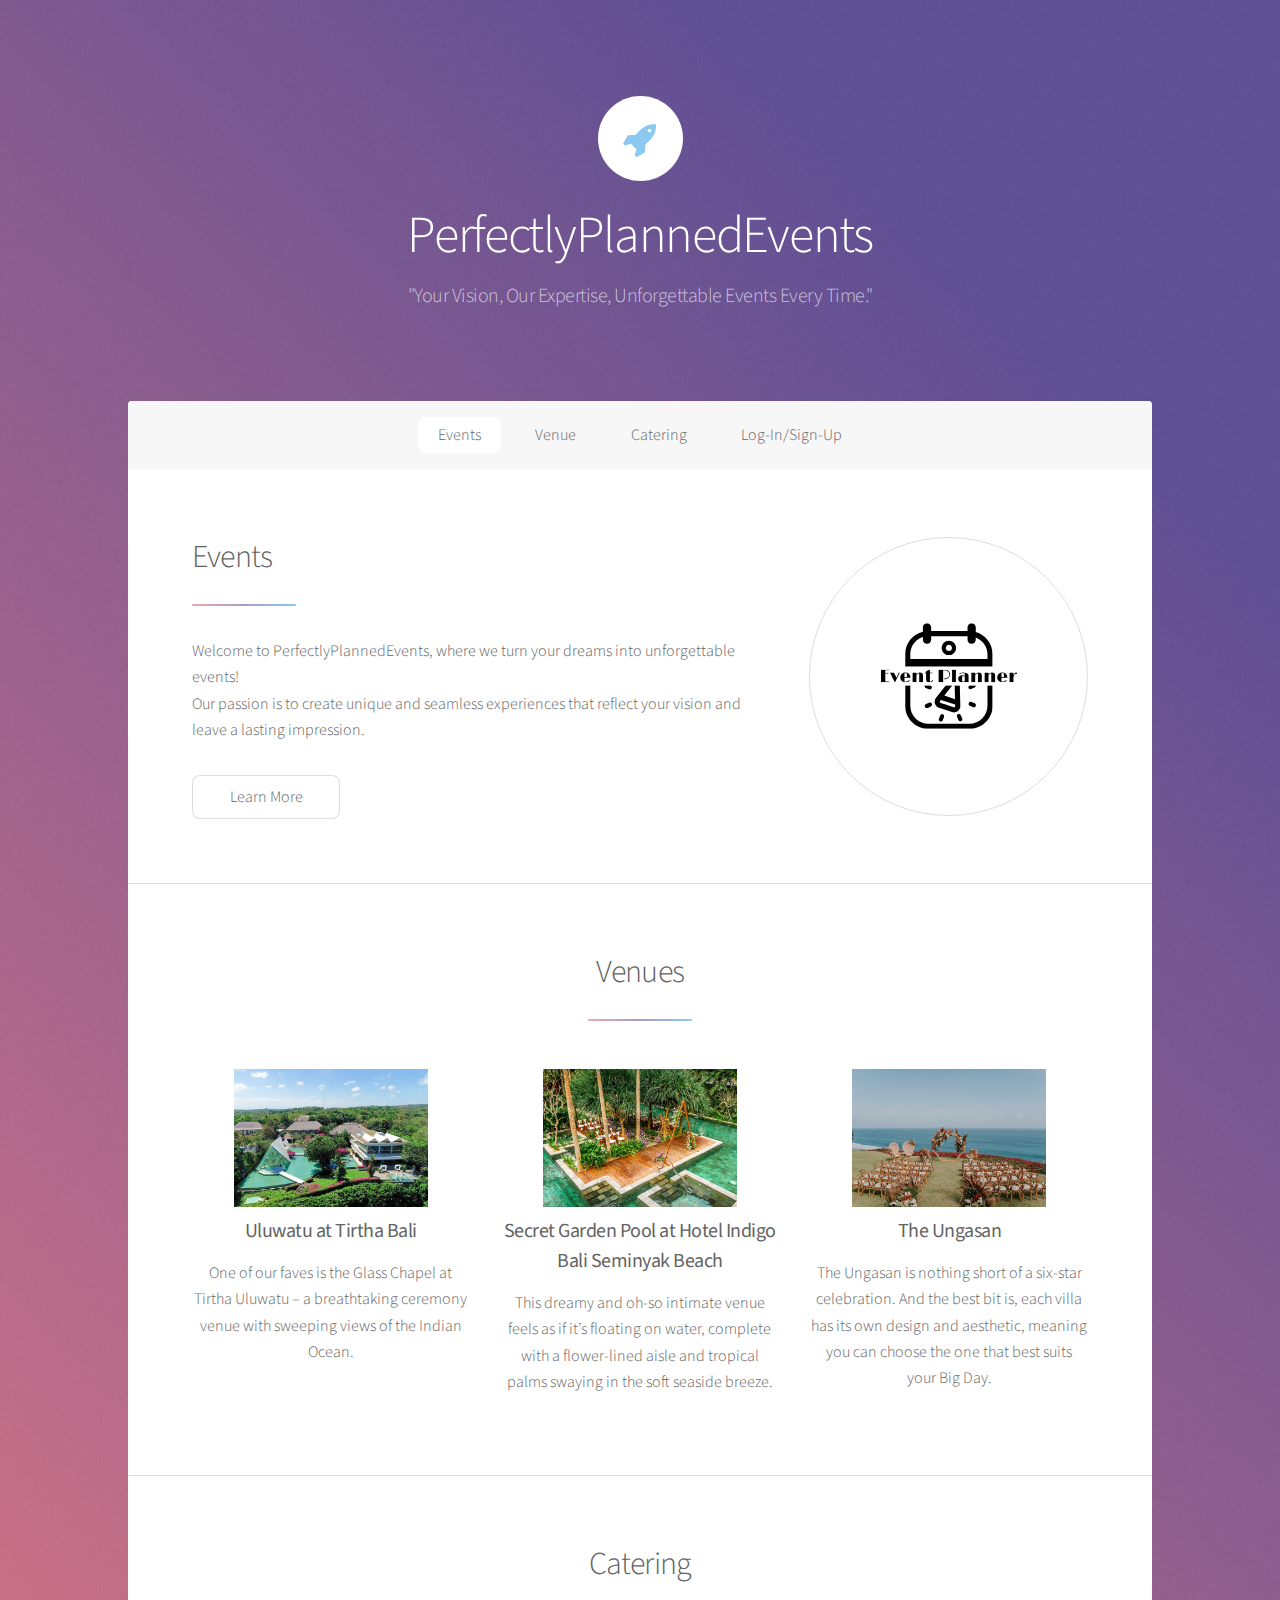
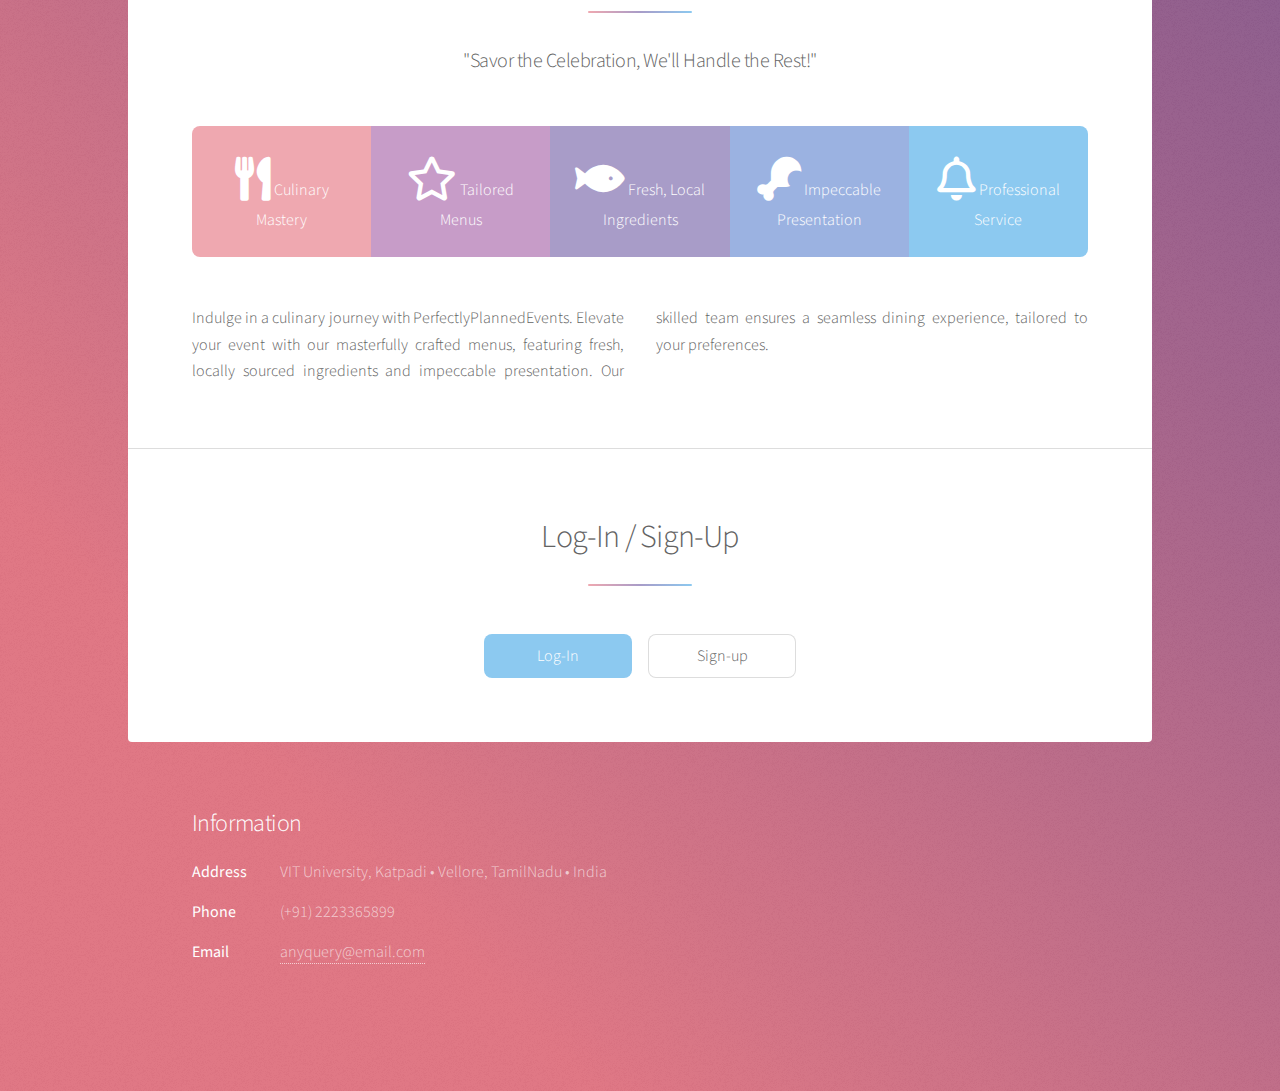
<file: event manage/index.html>
<!DOCTYPE HTML>
<html>
	<head>
		<title>PerfectlyPlannedEvents</title>
		<meta charset="utf-8" />
		<meta name="viewport" content="width=device-width, initial-scale=1, user-scalable=no" />
		<link rel="stylesheet" href="assets/css/main.css" />
		<noscript><link rel="stylesheet" href="assets/css/noscript.css" /></noscript>
	</head>
	<body class="is-preload">

		<!-- Wrapper -->
			<div id="wrapper">

				<!-- Header -->
					<header id="header" class="alt">
						<span class="logo"><img src="images/logo.svg" alt="" /></span>
						<h1>PerfectlyPlannedEvents</h1>
						<p>"Your Vision, Our Expertise, Unforgettable Events Every Time."<br />
					</header>

				<!-- Nav -->
					<nav id="nav">
						<ul>
							<li><a href="#intro" class="active">Events</a></li>
							<li><a href="#first">Venue</a></li>
							<li><a href="#second">Catering</a></li>
							<li><a href="#cta">Log-In/Sign-Up</a></li>
						</ul>
					</nav>

				<!-- Main -->
					<div id="main">

						<!-- Event -->
							<section id="intro" class="main">
								<div class="spotlight">
									<div class="content">
										<header class="major">
											<h2>Events</h2>
										</header>
										<p>Welcome to PerfectlyPlannedEvents, where we turn your dreams into unforgettable events! <br>
											Our passion is to create unique and seamless experiences that reflect your vision and leave a lasting impression.</p>
										<ul class="actions">
											<li><a href="generic.html" class="button">Learn More</a></li>
										</ul>
									</div>
									<span class="image"><img src="images/logo-black.svg" alt="" /></span>
								</div>
							</section>

						<!-- Venues -->
							<section id="first" class="main special">
								<header class="major">
									<h2>Venues</h2>
								</header>
								<ul class="features">
									<li>
										<img src="images/Venue-1.jpeg" class="venues">
										<h3><b>Uluwatu at Tirtha Bali</b></h3>
										<p>One of our faves is the Glass Chapel at Tirtha Uluwatu – a breathtaking ceremony venue with sweeping views of the Indian Ocean.</p>
									</li>
									<li>
										<img src="images/Venue-2.jpeg" class="venues">
										<h3><b>Secret Garden Pool at Hotel Indigo Bali Seminyak Beach</b></h3>
										<p>This dreamy and oh-so intimate venue feels as if it’s floating on water, complete with a flower-lined aisle and tropical palms swaying in the soft seaside breeze.</p>
									</li>
									<li>
										<img src="images/Venue-3.jpeg" class="venues">
										<h3><b>The Ungasan</b></h3>
										<p>The Ungasan is nothing short of a six-star celebration. And the best bit is, each villa has its own design and aesthetic, meaning you can choose the one that best suits your Big Day. </p>
									</li>
								</ul>
							</section>

						<!-- Catering -->
							<section id="second" class="main special">
								<header class="major">
									<h2>Catering</h2>
									<p>"Savor the Celebration, We'll Handle the Rest!"</p>
								</header>
								<ul class="statistics">
									<li class="style1">
										<span class="icon solid fa-utensils"></span>
										Culinary Mastery
									</li>
									<li class="style2">
										<span class="icon fa-star"></span>
										Tailored Menus
									</li>
									<li class="style3">
										<span class="icon solid fa-fish"></span>
										Fresh, Local Ingredients
									</li>
									<li class="style4">
										<span class="icon solid fa-drumstick-bite"></span>
										Impeccable Presentation
									</li>
									<li class="style5">
										<span class="icon fa-bell"></span>
										Professional Service
									</li>
								</ul>
								<p class="content">Indulge in a culinary journey with PerfectlyPlannedEvents. Elevate your event with our masterfully crafted menus, featuring fresh, locally sourced ingredients and impeccable presentation. Our skilled team ensures a seamless dining experience, tailored to your preferences.</p>
							</section>

						<!-- login/signup -->
							<section id="cta" class="main special">
								<header class="major">
									<h2>Log-In / Sign-Up</h2>
								</header>
								<footer class="major">
									<ul class="actions special">
										<li><a href="login.html" class="button primary">Log-In</a></li>
										<li><a href="signup.html" class="button">Sign-up</a></li>
									</ul>
								</footer>
							</section>

					</div>

				<!-- Footer -->
					<footer id="footer">
						<section>
							<h2>Information</h2>
							<dl class="alt">
								<dt>Address</dt>
								<dd>VIT University, Katpadi &bull; Vellore, TamilNadu &bull; India</dd>
								<dt>Phone</dt>
								<dd>(+91) 2223365899</dd>
								<dt>Email</dt>
								<dd><a href="#">anyquery@email.com</a></dd>
							</dl>
						</section>
					</footer>

			</div>

		<!-- Scripts -->
			<script src="assets/js/jquery.min.js"></script>
			<script src="assets/js/jquery.scrollex.min.js"></script>
			<script src="assets/js/jquery.scrolly.min.js"></script>
			<script src="assets/js/browser.min.js"></script>
			<script src="assets/js/breakpoints.min.js"></script>
			<script src="assets/js/util.js"></script>
			<script src="assets/js/main.js"></script>

	</body>
</html>
</file>
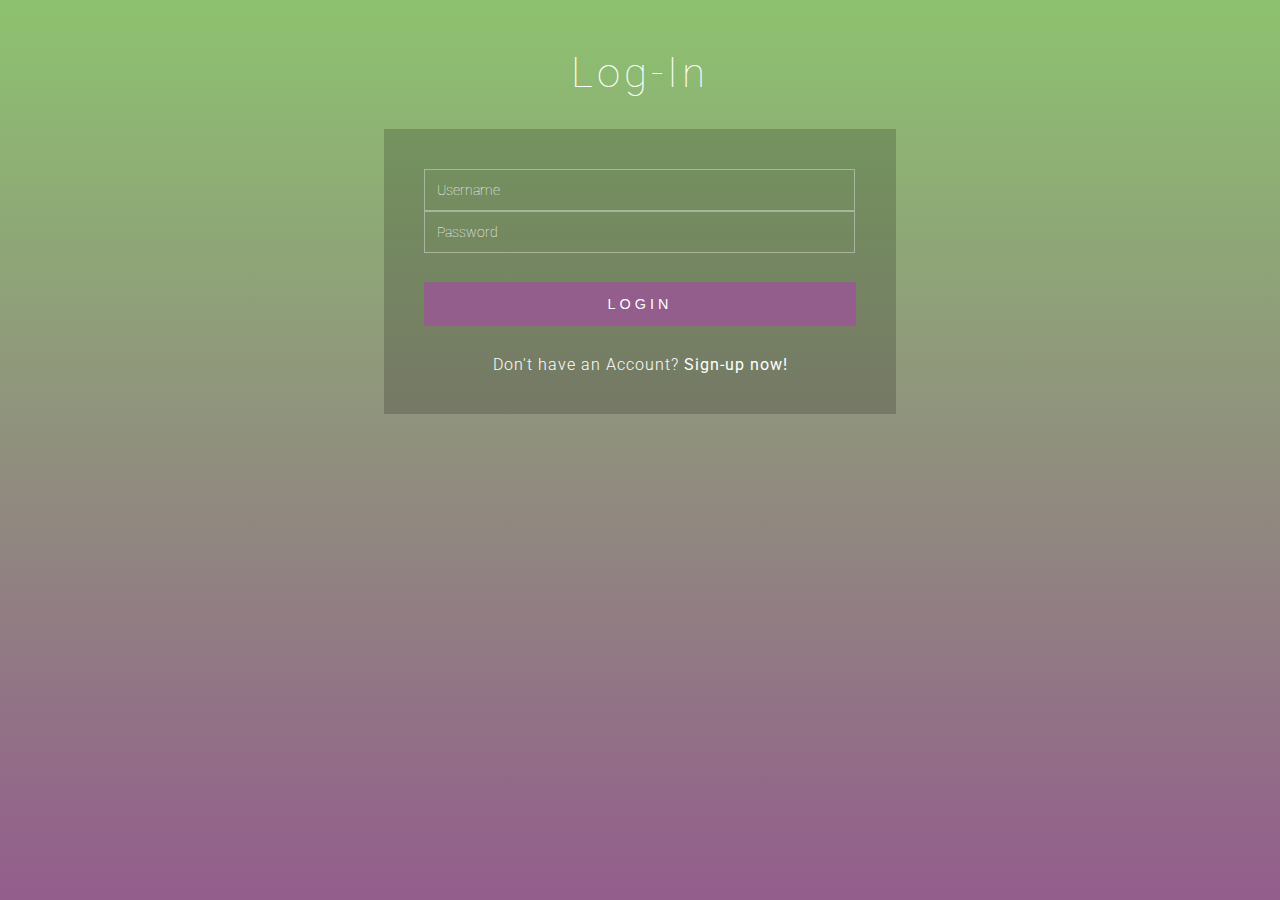
<file: event manage/login.html>
<!DOCTYPE html>
<html>
    <head>
    <title>Login-form</title>
    <meta name="viewport" content="width=device-width, initial-scale=1">
    <meta http-equiv="Content-Type" content="text/html; charset=utf-8" />
    <script type="application/x-javascript"> addEventListener("load", function() { setTimeout(hideURLbar, 0); }, false); function hideURLbar(){ window.scrollTo(0,1); } </script>
    <!-- Custom Theme files -->
    <link href="assets/css/signup.css" rel="stylesheet" type="text/css" media="all" />
    <!-- web font -->
    <link href="//fonts.googleapis.com/css?family=Roboto:300,300i,400,400i,700,700i" rel="stylesheet">
</head>
<body>
	<!-- main -->
	<div class="main-w3layouts wrapper">
		<h1>Log-In</h1>
		<div class="main-agileinfo">
			<div class="agileits-top">
				<form action="index.html" method="post">
					<input class="text" type="text" name="Username" placeholder="Username" required>
					<input class="text" type="password" name="password" placeholder="Password" required>
					<input type="submit" value="LOGIN">
				</form>
				<p>Don't have an Account? <a href="signup.html"> Sign-up now!</a></p>
			</div>
		</div>
		<ul class="colorlib-bubbles">
			<li></li>
			<li></li>
			<li></li>
			<li></li>
			<li></li>
			<li></li>
			<li></li>
			<li></li>
			<li></li>
			<li></li>
		</ul>
	</div>
	<!-- //main -->
</body>
</html>
</file>
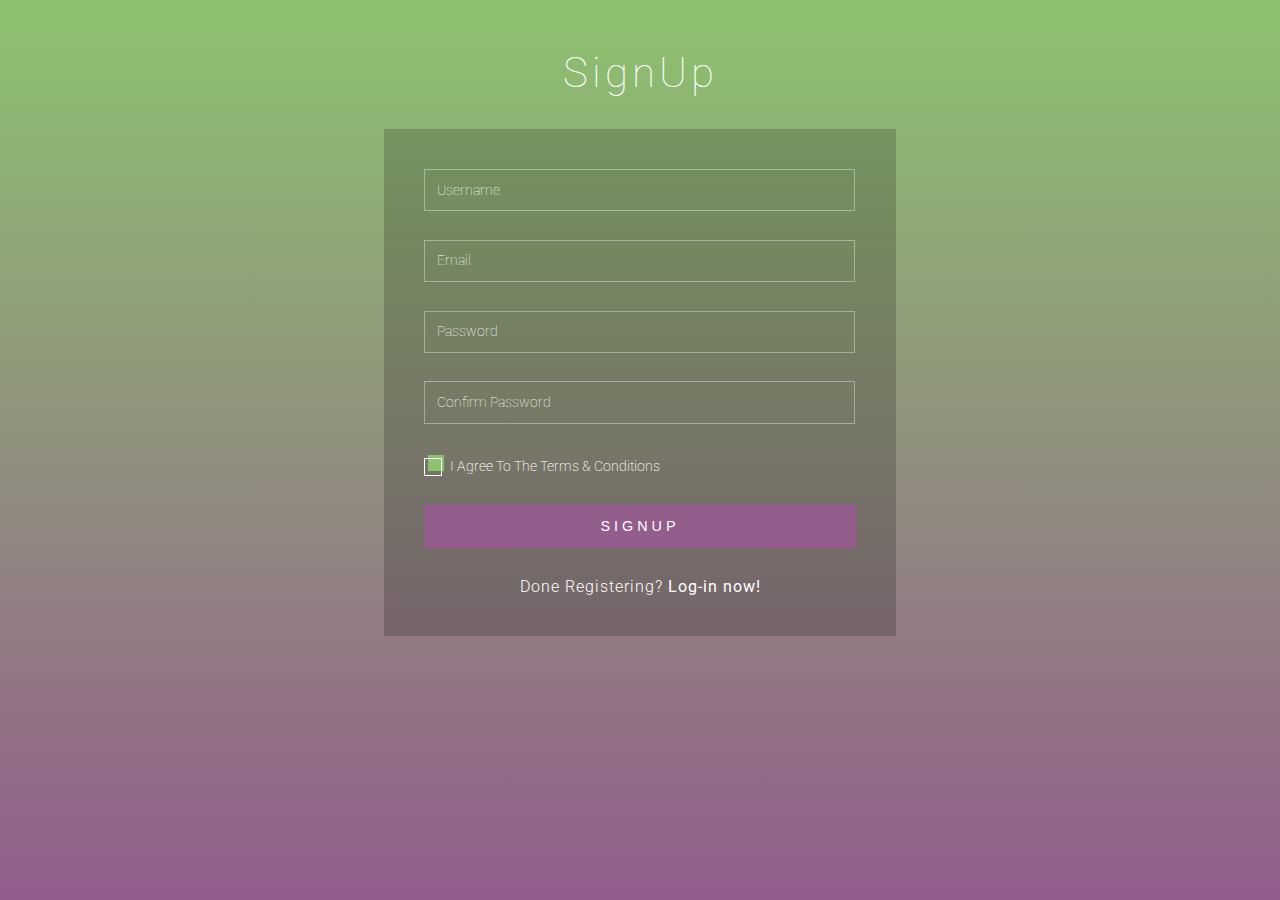
<file: event manage/signup.html>
<!DOCTYPE html>
<html>
    <head>
    <title>SignUp</title>
    <meta name="viewport" content="width=device-width, initial-scale=1">
    <meta http-equiv="Content-Type" content="text/html; charset=utf-8" />
    <script type="application/x-javascript"> addEventListener("load", function() { setTimeout(hideURLbar, 0); }, false); function hideURLbar(){ window.scrollTo(0,1); } </script>
    <!-- Custom Theme files -->
    <link href="assets/css/signup.css" rel="stylesheet" type="text/css" media="all" />
    <!-- web font -->
    <link href="//fonts.googleapis.com/css?family=Roboto:300,300i,400,400i,700,700i" rel="stylesheet">
</head>
<body>
	<!-- main -->
	<div class="main-w3layouts wrapper">
		<h1>SignUp</h1>
		<div class="main-agileinfo">
			<div class="agileits-top">
				<form action="#" method="post">
					<input class="text" type="text" name="Username" placeholder="Username" required="">
					<input class="text email" type="email" name="email" placeholder="Email" required="">
					<input class="text" type="password" name="password" placeholder="Password" required="">
					<input class="text w3lpass" type="password" name="password" placeholder="Confirm Password" required="">
					<div class="wthree-text">
						<label class="anim">
							<input type="checkbox" class="checkbox" required="">
							<span>I Agree To The Terms & Conditions</span>
						</label>
						<div class="clear"> </div>
					</div>
					<input type="submit" value="SIGNUP">
				</form>
				<p>Done Registering? <a href="login.html"> Log-in now!</a></p>
			</div>
		</div>
		<ul class="colorlib-bubbles">
			<li></li>
			<li></li>
			<li></li>
			<li></li>
			<li></li>
			<li></li>
			<li></li>
			<li></li>
			<li></li>
			<li></li>
		</ul>
	</div>
	<!-- //main -->
</body>
</html>
</file>
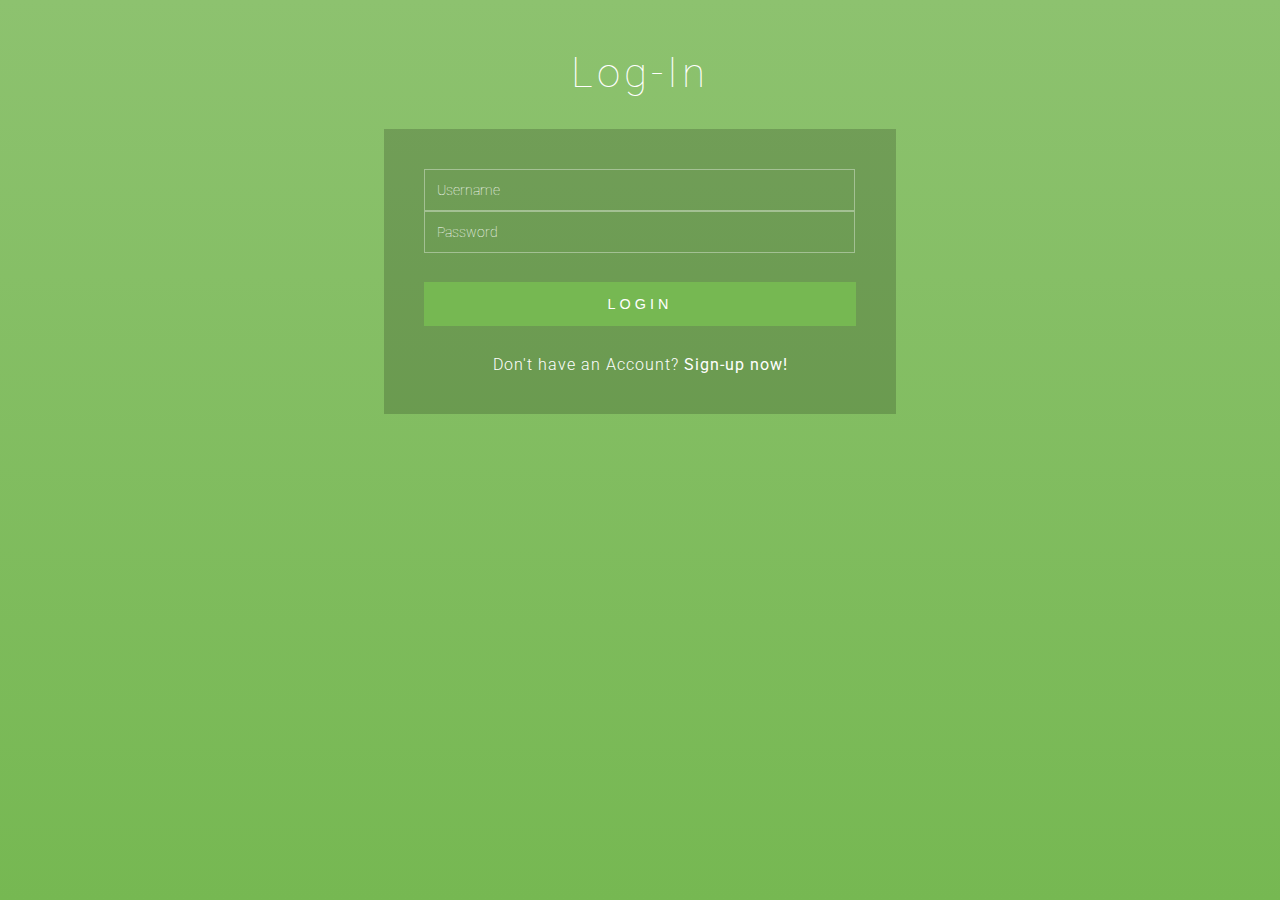
<file: html/login.html>
<!DOCTYPE html>
<html>
    <head>
    <title>Login-form</title>
    <meta name="viewport" content="width=device-width, initial-scale=1">
    <meta http-equiv="Content-Type" content="text/html; charset=utf-8" />
    <script type="application/x-javascript"> addEventListener("load", function() { setTimeout(hideURLbar, 0); }, false); function hideURLbar(){ window.scrollTo(0,1); } </script>
    <!-- Custom Theme files -->
    <link href="css/signup.css" rel="stylesheet" type="text/css" media="all" />
    <!-- web font -->
    <link href="//fonts.googleapis.com/css?family=Roboto:300,300i,400,400i,700,700i" rel="stylesheet">
</head>
<body>
	<!-- main -->
	<div class="main-w3layouts wrapper">
		<h1>Log-In</h1>
		<div class="main-agileinfo">
			<div class="agileits-top">
				<form action="#" method="post">
					<input class="text" type="text" name="Username" placeholder="Username" required="">
					<input class="text" type="password" name="password" placeholder="Password" required="">
					<input type="submit" value="LOGIN">
				</form>
				<p>Don't have an Account? <a href="signup.html"> Sign-up now!</a></p>
			</div>
		</div>
		<ul class="colorlib-bubbles">
			<li></li>
			<li></li>
			<li></li>
			<li></li>
			<li></li>
			<li></li>
			<li></li>
			<li></li>
			<li></li>
			<li></li>
		</ul>
	</div>
	<!-- //main -->
</body>
</html>
</file>
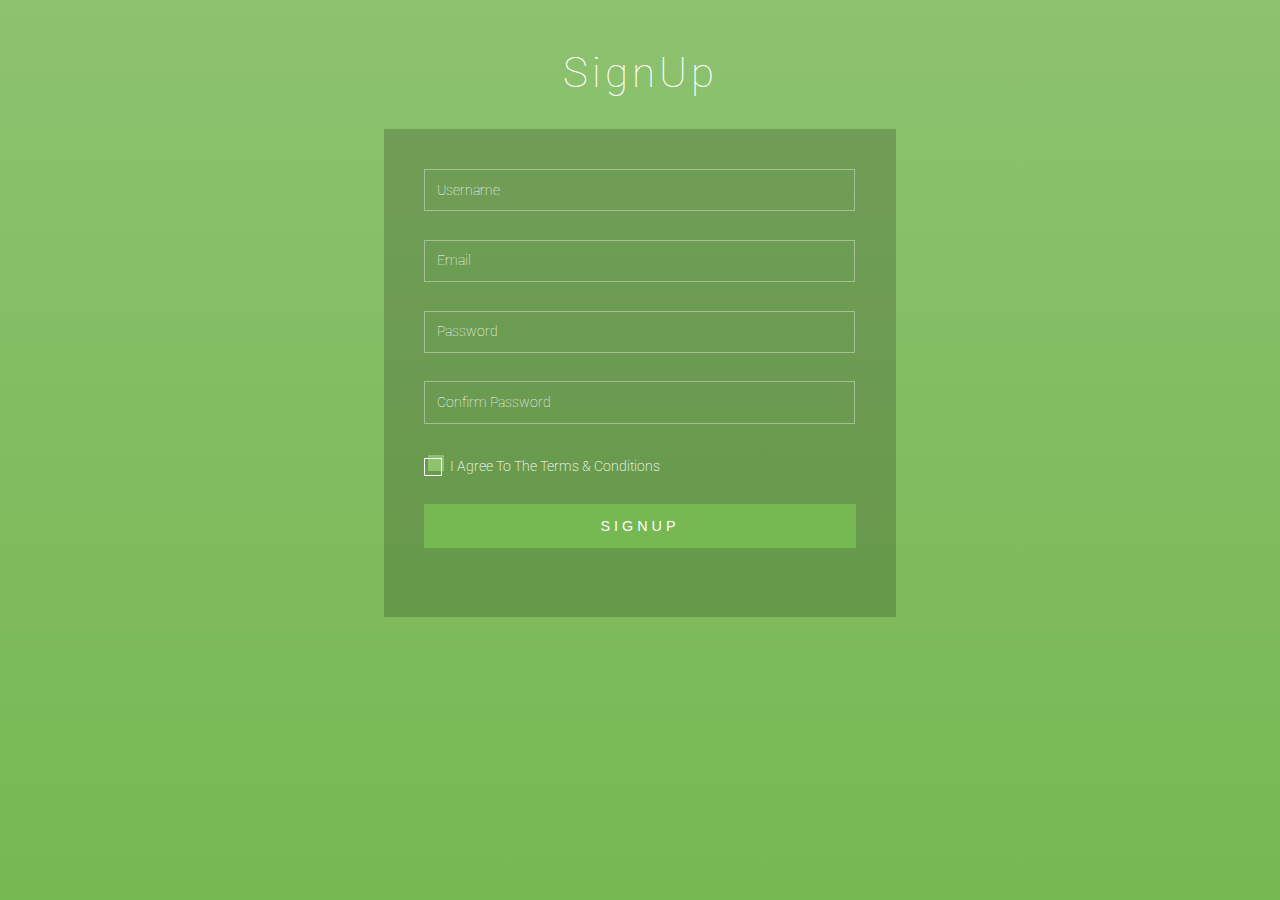
<file: html/signup.html>
<!DOCTYPE html>
<html>
    <head>
    <title>SignUp</title>
    <meta name="viewport" content="width=device-width, initial-scale=1">
    <meta http-equiv="Content-Type" content="text/html; charset=utf-8" />
    <script type="application/x-javascript"> addEventListener("load", function() { setTimeout(hideURLbar, 0); }, false); function hideURLbar(){ window.scrollTo(0,1); } </script>
    <!-- Custom Theme files -->
    <link href="css/signup.css" rel="stylesheet" type="text/css" media="all" />
    <!-- web font -->
    <link href="//fonts.googleapis.com/css?family=Roboto:300,300i,400,400i,700,700i" rel="stylesheet">
</head>
<body>
	<!-- main -->
	<div class="main-w3layouts wrapper">
		<h1>SignUp</h1>
		<div class="main-agileinfo">
			<div class="agileits-top">
				<form action="#" method="post">
					<input class="text" type="text" name="Username" placeholder="Username" required="">
					<input class="text email" type="email" name="email" placeholder="Email" required="">
					<input class="text" type="password" name="password" placeholder="Password" required="">
					<input class="text w3lpass" type="password" name="password" placeholder="Confirm Password" required="">
					<div class="wthree-text">
						<label class="anim">
							<input type="checkbox" class="checkbox" required="">
							<span>I Agree To The Terms & Conditions</span>
						</label>
						<div class="clear"> </div>
					</div>
					<input type="submit" value="SIGNUP">
				</form>
			</div>
		</div>
		<ul class="colorlib-bubbles">
			<li></li>
			<li></li>
			<li></li>
			<li></li>
			<li></li>
			<li></li>
			<li></li>
			<li></li>
			<li></li>
			<li></li>
		</ul>
	</div>
	<!-- //main -->
</body>
</html>
</file>
<file: event manage/assets/css/noscript.css>
/*
	Stellar by HTML5 UP
	html5up.net | @ajlkn
	Free for personal and commercial use under the CCA 3.0 license (html5up.net/license)
*/

/* Header */

	body.is-preload #header.alt > * {
		opacity: 1;
	}

	body.is-preload #header.alt .logo {
		-moz-transform: none;
		-webkit-transform: none;
		-ms-transform: none;
		transform: none;
	}
</file>
<file: event manage/assets/css/signup.css>
html, body, div, span, applet, object, iframe, h1, h2, h3, h4, h5, h6, p, blockquote, pre, a, abbr, acronym, address, big, cite, code, del, dfn, em, img, ins, kbd, q, s, samp, small, strike, strong, sub, sup, tt, var, b, u, i, dl, dt, dd, ol, nav ul, nav li, fieldset, form, label, legend, table, caption, tbody, tfoot, thead, tr, th, td, article, aside, canvas, details, embed, figure, figcaption, footer, header, hgroup, menu, nav, output, ruby, section, summary, time, mark, audio, video {
    margin: 0;
    padding: 0;
    border: 0;
    font-size: 100%;
    font: inherit;
    vertical-align: baseline;
  }
  
  article, aside, details, figcaption, figure, footer, header, hgroup, menu, nav, section {
    display: block;
  }
  
  ol, ul {
    list-style: none;
    margin: 0px;
    padding: 0px;
  }
  
  blockquote, q {
    quotes: none;
  }
  
  blockquote:before, blockquote:after, q:before, q:after {
    content: '';
    content: none;
  }
  
  table {
    border-collapse: collapse;
    border-spacing: 0;
  }
  
  /*-- start editing from here --*/
  a {
    text-decoration: none;
  }
  
  .txt-rt {
    text-align: right;
  }
  
  /* text align right */
  .txt-lt {
    text-align: left;
  }
  
  /* text align left */
  .txt-center {
    text-align: center;
  }
  
  /* text align center */
  .float-rt {
    float: right;
  }
  
  /* float right */
  .float-lt {
    float: left;
  }
  
  /* float left */
  .clear {
    clear: both;
  }
  
  /* clear float */
  .pos-relative {
    position: relative;
  }
  
  /* Position Relative */
  .pos-absolute {
    position: absolute;
  }
  
  /* Position Absolute */
  .vertical-base {
    vertical-align: baseline;
  }
  
  /* vertical align baseline */
  .vertical-top {
    vertical-align: top;
  }
  
  /* vertical align top */
  nav.vertical ul li {
    display: block;
  }
  
  /* vertical menu */
  nav.horizontal ul li {
    display: inline-block;
  }
  
  /* horizontal menu */
  img {
    max-width: 100%;
  }
  
  /*-- end reset --*/
  body {
    background: #935d8c;
    /* fallback for old browsers */
    background: -webkit-linear-gradient(to top, #935d8c, #8DC26F);
    background: -moz-linear-gradient(to top, #935d8c, #8DC26F);
    background: -o-linear-gradient(to top, #935d8c, #8DC26F);
    background: linear-gradient(to top, #935d8c, #8DC26F);
    background-size: cover;
    background-attachment: fixed;
    font-family: 'Roboto', sans-serif;
  }
  
  h1 {
    font-size: 3em;
    text-align: center;
    color: #fff;
    font-weight: 100;
    text-transform: capitalize;
    letter-spacing: 4px;
    font-family: 'Roboto', sans-serif;
  }
  
  /*-- main --*/
  .main-w3layouts {
    padding: 3em 0 1em;
  }
  
  .main-agileinfo {
    width: 35%;
    margin: 3em auto;
    background: rgba(0, 0, 0, 0.18);
    background-size: cover;
  }
  
  .agileits-top {
    padding: 3em;
  }
  
  input[type="text"], input[type="email"], input[type="password"] {
    font-size: 0.9em;
    color: #fff;
    font-weight: 100;
    width: 94.5%;
    display: block;
    border: none;
    padding: 0.8em;
    border: solid 1px rgba(255, 255, 255, 0.37);
    -webkit-transition: all 0.3s cubic-bezier(0.64, 0.09, 0.08, 1);
    transition: all 0.3s cubic-bezier(0.64, 0.09, 0.08, 1);
    background: -webkit-linear-gradient(top, rgba(255, 255, 255, 0) 96%, #fff 4%);
    background: linear-gradient(to bottom, rgba(255, 255, 255, 0) 96%, #fff 4%);
    background-position: -800px 0;
    background-size: 100%;
    background-repeat: no-repeat;
    color: #fff;
    font-family: 'Roboto', sans-serif;
  }
  
  input.email, input.text.w3lpass {
    margin: 2em 0;
  }
  
  .text:focus, .text:valid {
    box-shadow: none;
    outline: none;
    background-position: 0 0;
  }
  
  .text:focus::-webkit-input-placeholder, .text:valid::-webkit-input-placeholder {
    color: rgba(255, 255, 255, 0.7);
    font-size: .9em;
    -webkit-transform: translateY(-30px);
    -moz-transform: translateY(-30px);
    -o-transform: translateY(-30px);
    -ms-transform: translateY(-30px);
    transform: translateY(-30px);
    visibility: visible !important;
  }
  
  ::-webkit-input-placeholder {
    color: #fff;
    font-weight: 100;
  }
  
  :-moz-placeholder {
    /* Firefox 18- */
    color: #fff;
  }
  
  ::-moz-placeholder {
    /* Firefox 19+ */
    color: #fff;
  }
  
  :-ms-input-placeholder {
    color: #fff;
  }
  
  input[type="submit"] {
    font-size: .9em;
    color: #fff;
    background: #935d8c;
    outline: none;
    border: 1px solid #935d8c;
    cursor: pointer;
    padding: 0.9em;
    -webkit-appearance: none;
    width: 100%;
    margin: 2em 0;
    letter-spacing: 4px;
  }
  
  input[type="submit"]:hover {
    -webkit-transition: .5s all;
    -moz-transition: .5s all;
    -o-transition: .5s all;
    -ms-transition: .5s all;
    transition: .5s all;
    background: #8DC26F;
  }
  
  .agileits-top p {
    font-size: 1em;
    color: #fff;
    text-align: center;
    letter-spacing: 1px;
    font-weight: 300;
  }
  
  .agileits-top p a {
    color: #fff;
    -webkit-transition: .5s all;
    -moz-transition: .5s all;
    transition: .5s all;
    font-weight: 400;
  }
  
  .agileits-top p a:hover {
    color: #935d8c;
  }
  
  /*-- //main --*/
  /*-- checkbox --*/
  .wthree-text label {
    font-size: 0.9em;
    color: #fff;
    font-weight: 200;
    cursor: pointer;
    position: relative;
  }
  
  input.checkbox {
    background: #8DC26F;
    cursor: pointer;
    width: 1.2em;
    height: 1.2em;
  }
  
  input.checkbox:before {
    content: "";
    position: absolute;
    width: 1.2em;
    height: 1.2em;
    background: inherit;
    cursor: pointer;
  }
  
  input.checkbox:after {
    content: "";
    position: absolute;
    top: 0px;
    left: 0;
    z-index: 1;
    width: 1.2em;
    height: 1.2em;
    border: 1px solid #fff;
    -webkit-transition: .4s ease-in-out;
    -moz-transition: .4s ease-in-out;
    -o-transition: .4s ease-in-out;
    transition: .4s ease-in-out;
  }
  
  input.checkbox:checked:after {
    -webkit-transform: rotate(-45deg);
    -moz-transform: rotate(-45deg);
    -o-transform: rotate(-45deg);
    -ms-transform: rotate(-45deg);
    transform: rotate(-45deg);
    height: .5rem;
    border-color: #fff;
    border-top-color: transparent;
    border-right-color: transparent;
  }
  
  .anim input.checkbox:checked:after {
    -webkit-transform: rotate(-45deg);
    -moz-transform: rotate(-45deg);
    -o-transform: rotate(-45deg);
    -ms-transform: rotate(-45deg);
    transform: rotate(-45deg);
    height: .5rem;
    border-color: transparent;
    border-right-color: transparent;
    animation: .4s rippling .4s ease;
    animation-fill-mode: forwards;
  }
  
  @keyframes rippling {
    50% {
      border-left-color: #fff;
    }
  
    100% {
      border-bottom-color: #fff;
      border-left-color: #fff;
    }
  }
  
  /*-- //checkbox --*/
  /*-- copyright --*/
  .colorlibcopy-agile {
    margin: 2em 0 1em;
    text-align: center;
  }
  
  .colorlibcopy-agile p {
    font-size: .9em;
    color: #fff;
    line-height: 1.8em;
    letter-spacing: 1px;
    font-weight: 100;
  }
  
  .colorlibcopy-agile p a {
    color: #fff;
    transition: 0.5s all;
    -webkit-transition: 0.5s all;
    -moz-transition: 0.5s all;
    -o-transition: 0.5s all;
    -ms-transition: 0.5s all;
  }
  
  .colorlibcopy-agile p a:hover {
    color: #000;
  }
  
  /*-- //copyright --*/
  .wrapper {
    position: relative;
    overflow: hidden;
  }
  
  .colorlib-bubbles {
    position: absolute;
    top: 0;
    left: 0;
    width: 100%;
    height: 100%;
    z-index: -1;
  }
  
  .colorlib-bubbles li {
    position: absolute;
    list-style: none;
    display: block;
    width: 40px;
    height: 40px;
    background-color: rgba(255, 255, 255, 0.15);
    bottom: -160px;
    -webkit-animation: square 20s infinite;
    -moz-animation: square 250s infinite;
    -o-animation: square 20s infinite;
    -ms-animation: square 20s infinite;
    animation: square 20s infinite;
    -webkit-transition-timing-function: linear;
    -moz-transition-timing-function: linear;
    -o-transition-timing-function: linear;
    -ms-transition-timing-function: linear;
    transition-timing-function: linear;
    -webkit-border-radius: 50%;
    -moz-border-radius: 50%;
    -o-border-radius: 50%;
    -ms-border-radius: 50%;
    border-radius: 50%;
  }
  
  .colorlib-bubbles li:nth-child(1) {
    left: 10%;
  }
  
  .colorlib-bubbles li:nth-child(2) {
    left: 20%;
    width: 80px;
    height: 80px;
    -webkit-animation-delay: 2s;
    -moz-animation-delay: 2s;
    -o-animation-delay: 2s;
    -ms-animation-delay: 2s;
    animation-delay: 2s;
    -webkit-animation-duration: 17s;
    -moz-animation-duration: 17s;
    -o-animation-duration: 17s;
    animation-duration: 17s;
  }
  
  .colorlib-bubbles li:nth-child(3) {
    left: 25%;
    -webkit-animation-delay: 4s;
    -moz-animation-delay: 4s;
    -o-animation-delay: 4s;
    -ms-animation-delay: 4s;
    animation-delay: 4s;
  }
  
  .colorlib-bubbles li:nth-child(4) {
    left: 40%;
    width: 60px;
    height: 60px;
    -webkit-animation-duration: 22s;
    -moz-animation-duration: 22s;
    -o-animation-duration: 22s;
    -ms-animation-duration: 22s;
    animation-duration: 22s;
    background-color: rgba(255, 255, 255, 0.25);
  }
  
  .colorlib-bubbles li:nth-child(5) {
    left: 70%;
  }
  
  .colorlib-bubbles li:nth-child(6) {
    left: 80%;
    width: 120px;
    height: 120px;
    -webkit-animation-delay: 3s;
    -moz-animation-delay: 3s;
    -o-animation-delay: 3s;
    -ms-animation-delay: 3s;
    animation-delay: 3s;
    background-color: rgba(255, 255, 255, 0.2);
  }
  
  .colorlib-bubbles li:nth-child(7) {
    left: 32%;
    width: 160px;
    height: 160px;
    -webkit-animation-delay: 7s;
    -moz-animation-delay: 7s;
    -o-animation-delay: 7s;
    -ms-animation-delay: 7s;
    animation-delay: 7s;
  }
  
  .colorlib-bubbles li:nth-child(8) {
    left: 55%;
    width: 20px;
    height: 20px;
    -webkit-animation-delay: 15s;
    -moz-animation-delay: 15s;
    animation-delay: 15s;
    -webkit-animation-duration: 40s;
    -moz-animation-duration: 40s;
    animation-duration: 40s;
  }
  
  .colorlib-bubbles li:nth-child(9) {
    left: 25%;
    width: 10px;
    height: 10px;
    -webkit-animation-delay: 2s;
    animation-delay: 2s;
    -webkit-animation-duration: 40s;
    animation-duration: 40s;
    background-color: rgba(255, 255, 255, 0.3);
  }
  
  .colorlib-bubbles li:nth-child(10) {
    left: 90%;
    width: 160px;
    height: 160px;
    -webkit-animation-delay: 11s;
    animation-delay: 11s;
  }
  
  @-webkit-keyframes square {
    0% {
      -webkit-transform: translateY(0);
      -moz-transform: translateY(0);
      -o-transform: translateY(0);
      -ms-transform: translateY(0);
      transform: translateY(0);
    }
  
    100% {
      -webkit-transform: translateY(-700px) rotate(600deg);
      -moz-transform: translateY(-700px) rotate(600deg);
      -o-transform: translateY(-700px) rotate(600deg);
      -ms-transform: translateY(-700px) rotate(600deg);
      transform: translateY(-700px) rotate(600deg);
    }
  }
  
  @keyframes square {
    0% {
      -webkit-transform: translateY(0);
      -moz-transform: translateY(0);
      -o-transform: translateY(0);
      -ms-transform: translateY(0);
      transform: translateY(0);
    }
  
    100% {
      -webkit-transform: translateY(-700px) rotate(600deg);
      -moz-transform: translateY(-700px) rotate(600deg);
      -o-transform: translateY(-700px) rotate(600deg);
      -ms-transform: translateY(-700px) rotate(600deg);
      transform: translateY(-700px) rotate(600deg);
    }
  }
  
  /*-- responsive-design --*/
  @media(max-width:1440px) {
    input[type="text"], input[type="email"], input[type="password"] {
      width: 94%;
    }
  }
  
  @media(max-width:1366px) {
    h1 {
      font-size: 2.6em;
    }
  
    .agileits-top {
      padding: 2.5em;
    }
  
    .main-agileinfo {
      margin: 2em auto;
    }
  
    .main-agileinfo {
      width: 36%;
    }
  }
  
  @media(max-width:1280px) {
    .main-agileinfo {
      width: 40%;
    }
  }
  
  @media(max-width:1080px) {
    .main-agileinfo {
      width: 46%;
    }
  }
  
  @media(max-width:1024px) {
    .main-agileinfo {
      width: 49%;
    }
  }
  
  @media(max-width:991px) {
    h1 {
      font-size: 2.4em;
    }
  
    .main-w3layouts {
      padding: 2em 0 1em;
    }
  }
  
  @media(max-width:900px) {
    .main-agileinfo {
      width: 58%;
    }
  
    input[type="text"], input[type="email"], input[type="password"] {
      width: 93%;
    }
  }
  
  @media(max-width:800px) {
    h1 {
      font-size: 2.2em;
    }
  }
  
  @media(max-width:736px) {
    .main-agileinfo {
      width: 62%;
    }
  }
  
  @media(max-width:667px) {
    .main-agileinfo {
      width: 67%;
    }
  }
  
  @media(max-width:600px) {
    .agileits-top {
      padding: 2.2em;
    }
  
    input.email, input.text.w3lpass {
      margin: 1.5em 0;
    }
  
    input[type="submit"] {
      margin: 2em 0;
    }
  
    h1 {
      font-size: 2em;
      letter-spacing: 3px;
    }
  }
  
  @media(max-width:568px) {
    .main-agileinfo {
      width: 75%;
    }
  
    .colorlibcopy-agile p {
      padding: 0 2em;
    }
  }
  
  @media(max-width:480px) {
    h1 {
      font-size: 1.8em;
      letter-spacing: 3px;
    }
  
    .agileits-top {
      padding: 1.8em;
    }
  
    input[type="text"], input[type="email"], input[type="password"] {
      width: 91%;
    }
  
    .agileits-top p {
      font-size: 0.9em;
    }
  }
  
  @media(max-width:414px) {
    h1 {
      font-size: 1.8em;
      letter-spacing: 2px;
    }
  
    .main-agileinfo {
      width: 85%;
      margin: 1.5em auto;
    }
  
    .text:focus, .text:valid {
      background-position: 0 0px;
    }
  
    .wthree-text ul li, .wthree-text ul li:nth-child(2) {
      display: block;
      float: none;
    }
  
    .wthree-text ul li:nth-child(2) {
      margin-top: 1.5em;
    }
  
    input[type="submit"] {
      margin: 2em 0 1.5em;
      letter-spacing: 3px;
    }
  
    input[type="submit"] {
      margin: 2em 0 1.5em;
    }
  
    .colorlibcopy-agile {
      margin: 1em 0 1em;
    }
  }
  
  @media(max-width:384px) {
    .main-agileinfo {
      width: 88%;
    }
  
    .colorlibcopy-agile p {
      padding: 0 1em;
    }
  }
  
  @media(max-width:375px) {
    .agileits-top p {
      letter-spacing: 0px;
    }
  }
  
  @media(max-width:320px) {
    .main-w3layouts {
      padding: 1.5em 0 0;
    }
  
    .agileits-top {
      padding: 1.2em;
    }
  
    .colorlibcopy-agile {
      margin: 0 0 1em;
    }
  
    input[type="text"], input[type="email"], input[type="password"] {
      width: 89.5%;
      font-size: 0.85em;
    }
  
    h1 {
      font-size: 1.7em;
      letter-spacing: 0px;
    }
  
    .main-agileinfo {
      width: 92%;
      margin: 1em auto;
    }
  
    .text:focus, .text:valid {
      background-position: 0 0px;
    }
  
    input[type="submit"] {
      margin: 1.5em 0;
      padding: 0.8em;
      font-size: .85em;
    }
  
    .colorlibcopy-agile p {
      font-size: .85em;
    }
  
    .wthree-text label {
      font-size: 0.85em;
    }
  
    .main-w3layouts {
      padding: 1em 0 0;
    }
  }
</file>
<file: event manage/assets/css/main.css>
@import url(fontawesome-all.min.css);
@import 'https://fonts.googleapis.com/css?family=Source+Sans+Pro:300,400';



html, body, div, span, applet, object,
iframe, h1, h2, h3, h4, h5, h6, p, blockquote,
pre, a, abbr, acronym, address, big, cite,
code, del, dfn, em, img, ins, kbd, q, s, samp,
small, strike, strong, sub, sup, tt, var, b,
u, i, center, dl, dt, dd, ol, ul, li, fieldset,
form, label, legend, table, caption, tbody,
tfoot, thead, tr, th, td, article, aside,
canvas, details, embed, figure, figcaption,
footer, header, hgroup, menu, nav, output, ruby,
section, summary, time, mark, audio, video {
	margin: 0;
	padding: 0;
	border: 0;
	font-size: 100%;
	font: inherit;
	vertical-align: baseline;}

article, aside, details, figcaption, figure,
footer, header, hgroup, menu, nav, section {
	display: block;}

body {
	line-height: 1;
}

.venues {
	width: 70%;
}

ol, ul {
	list-style: none;
}

blockquote, q {
	quotes: none;
}

	blockquote:before, blockquote:after, q:before, q:after {
		content: '';
		content: none;
	}

table {
	border-collapse: collapse;
	border-spacing: 0;
}

body {
	-webkit-text-size-adjust: none;
}

mark {
	background-color: transparent;
	color: inherit;
}

input::-moz-focus-inner {
	border: 0;
	padding: 0;
}

input, select, textarea {
	-moz-appearance: none;
	-webkit-appearance: none;
	-ms-appearance: none;
	appearance: none;
}

/* Basic */

	@-ms-viewport {
		width: device-width;
	}

	body {
		-ms-overflow-style: scrollbar;
	}

	@media screen and (max-width: 480px) {

		html, body {
			min-width: 320px;
		}

	}

	html {
		box-sizing: border-box;
	}

	*, *:before, *:after {
		box-sizing: inherit;
	}

	body {
		background-color: #935d8c;
		background-image: url("images/overlay.png"), -moz-linear-gradient(45deg, #e37682 15%, #5f4d93 85%);
		background-image: url("images/overlay.png"), -webkit-linear-gradient(45deg, #e37682 15%, #5f4d93 85%);
		background-image: url("images/overlay.png"), -ms-linear-gradient(45deg, #e37682 15%, #5f4d93 85%);
		background-image: url("images/overlay.png"), linear-gradient(45deg, #e37682 15%, #5f4d93 85%);
	}

		body.is-preload *, body.is-preload *:before, body.is-preload *:after {
			-moz-animation: none !important;
			-webkit-animation: none !important;
			-ms-animation: none !important;
			animation: none !important;
			-moz-transition: none !important;
			-webkit-transition: none !important;
			-ms-transition: none !important;
			transition: none !important;
		}

/* Type */

	body {
		background-color: #935d8c;
		color: rgba(255, 255, 255, 0.65);
	}

	body, input, select, textarea {
		font-family: "Source Sans Pro", Helvetica, sans-serif;
		font-size: 17pt;
		font-weight: 300;
		line-height: 1.65;
	}

		@media screen and (max-width: 1680px) {

			body, input, select, textarea {
				font-size: 14pt;
			}

		}

		@media screen and (max-width: 1280px) {

			body, input, select, textarea {
				font-size: 12pt;
			}

		}

		@media screen and (max-width: 360px) {

			body, input, select, textarea {
				font-size: 11pt;
			}

		}

	a {
		-moz-transition: color 0.2s ease, border-bottom 0.2s ease;
		-webkit-transition: color 0.2s ease, border-bottom 0.2s ease;
		-ms-transition: color 0.2s ease, border-bottom 0.2s ease;
		transition: color 0.2s ease, border-bottom 0.2s ease;
		text-decoration: none;
		border-bottom: dotted 1px;
		color: inherit;
	}

		a:hover {
			border-bottom-color: transparent;
		}

	strong, b {
		font-weight: 400;
	}

	em, i {
		font-style: italic;
	}

	p {
		margin: 0 0 2em 0;
	}

		p.content {
			-moz-columns: 20em 2;
			-webkit-columns: 20em 2;
			-ms-columns: 20em 2;
			columns: 20em 2;
			-moz-column-gap: 2em;
			-webkit-column-gap: 2em;
			-ms-column-gap: 2em;
			column-gap: 2em;
			text-align: justify;
		}

	h1, h2, h3, h4, h5, h6 {
		font-weight: 300;
		line-height: 1.5;
		margin: 0 0 0.7em 0;
		letter-spacing: -0.025em;
	}

		h1 a, h2 a, h3 a, h4 a, h5 a, h6 a {
			color: inherit;
			text-decoration: none;
		}

	h1 {
		font-size: 2.5em;
		line-height: 1.2;
	}

	h2 {
		font-size: 1.5em;
	}

	h3 {
		font-size: 1.25em;
	}

	h4 {
		font-size: 1.1em;
	}

	h5 {
		font-size: 0.9em;
	}

	h6 {
		font-size: 0.7em;
	}

	@media screen and (max-width: 736px) {

		h1 {
			font-size: 2em;
		}

	}

	sub {
		font-size: 0.8em;
		position: relative;
		top: 0.5em;
	}

	sup {
		font-size: 0.8em;
		position: relative;
		top: -0.5em;
	}

	blockquote {
		border-left: solid 4px;
		font-style: italic;
		margin: 0 0 2em 0;
		padding: 0.5em 0 0.5em 2em;
	}

	code {
		border-radius: 8px;
		border: solid 1px;
		font-family: "Courier New", monospace;
		font-size: 0.9em;
		margin: 0 0.25em;
		padding: 0.25em 0.65em;
	}

	pre {
		-webkit-overflow-scrolling: touch;
		font-family: "Courier New", monospace;
		font-size: 0.9em;
		margin: 0 0 2em 0;
	}

		pre code {
			display: block;
			line-height: 1.75;
			padding: 1em 1.5em;
			overflow-x: auto;
		}

	hr {
		border: 0;
		border-bottom: solid 1px;
		margin: 2em 0;
	}

		hr.major {
			margin: 3em 0;
		}

	.align-left {
		text-align: left;
	}

	.align-center {
		text-align: center;
	}

	.align-right {
		text-align: right;
	}

	input, select, textarea {
		color: #ffffff;
	}

	a:hover {
		color: #ffffff;
	}

	strong, b {
		color: #ffffff;
	}

	h1, h2, h3, h4, h5, h6 {
		color: #ffffff;
	}

	blockquote {
		border-left-color: rgba(255, 255, 255, 0.35);
	}

	code {
		background: rgba(255, 255, 255, 0.075);
		border-color: rgba(255, 255, 255, 0.35);
	}

	hr {
		border-bottom-color: rgba(255, 255, 255, 0.35);
	}

/* Row */

	.row {
		display: flex;
		flex-wrap: wrap;
		box-sizing: border-box;
		align-items: stretch;
	}

		.row > * {
			box-sizing: border-box;
		}

		.row.gtr-uniform > * > :last-child {
			margin-bottom: 0;
		}

		.row.aln-left {
			justify-content: flex-start;
		}

		.row.aln-center {
			justify-content: center;
		}

		.row.aln-right {
			justify-content: flex-end;
		}

		.row.aln-top {
			align-items: flex-start;
		}

		.row.aln-middle {
			align-items: center;
		}

		.row.aln-bottom {
			align-items: flex-end;
		}

		.row > .imp {
			order: -1;
		}

		.row > .col-1 {
			width: 8.33333%;
		}

		.row > .off-1 {
			margin-left: 8.33333%;
		}

		.row > .col-2 {
			width: 16.66667%;
		}

		.row > .off-2 {
			margin-left: 16.66667%;
		}

		.row > .col-3 {
			width: 25%;
		}

		.row > .off-3 {
			margin-left: 25%;
		}

		.row > .col-4 {
			width: 33.33333%;
		}

		.row > .off-4 {
			margin-left: 33.33333%;
		}

		.row > .col-5 {
			width: 41.66667%;
		}

		.row > .off-5 {
			margin-left: 41.66667%;
		}

		.row > .col-6 {
			width: 50%;
		}

		.row > .off-6 {
			margin-left: 50%;
		}

		.row > .col-7 {
			width: 58.33333%;
		}

		.row > .off-7 {
			margin-left: 58.33333%;
		}

		.row > .col-8 {
			width: 66.66667%;
		}

		.row > .off-8 {
			margin-left: 66.66667%;
		}

		.row > .col-9 {
			width: 75%;
		}

		.row > .off-9 {
			margin-left: 75%;
		}

		.row > .col-10 {
			width: 83.33333%;
		}

		.row > .off-10 {
			margin-left: 83.33333%;
		}

		.row > .col-11 {
			width: 91.66667%;
		}

		.row > .off-11 {
			margin-left: 91.66667%;
		}

		.row > .col-12 {
			width: 100%;
		}

		.row > .off-12 {
			margin-left: 100%;
		}

		.row.gtr-0 {
			margin-top: 0;
			margin-left: 0em;
		}

			.row.gtr-0 > * {
				padding: 0 0 0 0em;
			}

			.row.gtr-0.gtr-uniform {
				margin-top: 0em;
			}

				.row.gtr-0.gtr-uniform > * {
					padding-top: 0em;
				}

		.row.gtr-25 {
			margin-top: 0;
			margin-left: -0.375em;
		}

			.row.gtr-25 > * {
				padding: 0 0 0 0.375em;
			}

			.row.gtr-25.gtr-uniform {
				margin-top: -0.375em;
			}

				.row.gtr-25.gtr-uniform > * {
					padding-top: 0.375em;
				}

		.row.gtr-50 {
			margin-top: 0;
			margin-left: -0.75em;
		}

			.row.gtr-50 > * {
				padding: 0 0 0 0.75em;
			}

			.row.gtr-50.gtr-uniform {
				margin-top: -0.75em;
			}

				.row.gtr-50.gtr-uniform > * {
					padding-top: 0.75em;
				}

		.row {
			margin-top: 0;
			margin-left: -1.5em;
		}

			.row > * {
				padding: 0 0 0 1.5em;
			}

			.row.gtr-uniform {
				margin-top: -1.5em;
			}

				.row.gtr-uniform > * {
					padding-top: 1.5em;
				}

		.row.gtr-150 {
			margin-top: 0;
			margin-left: -2.25em;
		}

			.row.gtr-150 > * {
				padding: 0 0 0 2.25em;
			}

			.row.gtr-150.gtr-uniform {
				margin-top: -2.25em;
			}

				.row.gtr-150.gtr-uniform > * {
					padding-top: 2.25em;
				}

		.row.gtr-200 {
			margin-top: 0;
			margin-left: -3em;
		}

			.row.gtr-200 > * {
				padding: 0 0 0 3em;
			}

			.row.gtr-200.gtr-uniform {
				margin-top: -3em;
			}

				.row.gtr-200.gtr-uniform > * {
					padding-top: 3em;
				}

		@media screen and (max-width: 1680px) {

			.row {
				display: flex;
				flex-wrap: wrap;
				box-sizing: border-box;
				align-items: stretch;
			}

				.row > * {
					box-sizing: border-box;
				}

				.row.gtr-uniform > * > :last-child {
					margin-bottom: 0;
				}

				.row.aln-left {
					justify-content: flex-start;
				}

				.row.aln-center {
					justify-content: center;
				}

				.row.aln-right {
					justify-content: flex-end;
				}

				.row.aln-top {
					align-items: flex-start;
				}

				.row.aln-middle {
					align-items: center;
				}

				.row.aln-bottom {
					align-items: flex-end;
				}

				.row > .imp-xlarge {
					order: -1;
				}

				.row > .col-1-xlarge {
					width: 8.33333%;
				}

				.row > .off-1-xlarge {
					margin-left: 8.33333%;
				}

				.row > .col-2-xlarge {
					width: 16.66667%;
				}

				.row > .off-2-xlarge {
					margin-left: 16.66667%;
				}

				.row > .col-3-xlarge {
					width: 25%;
				}

				.row > .off-3-xlarge {
					margin-left: 25%;
				}

				.row > .col-4-xlarge {
					width: 33.33333%;
				}

				.row > .off-4-xlarge {
					margin-left: 33.33333%;
				}

				.row > .col-5-xlarge {
					width: 41.66667%;
				}

				.row > .off-5-xlarge {
					margin-left: 41.66667%;
				}

				.row > .col-6-xlarge {
					width: 50%;
				}

				.row > .off-6-xlarge {
					margin-left: 50%;
				}

				.row > .col-7-xlarge {
					width: 58.33333%;
				}

				.row > .off-7-xlarge {
					margin-left: 58.33333%;
				}

				.row > .col-8-xlarge {
					width: 66.66667%;
				}

				.row > .off-8-xlarge {
					margin-left: 66.66667%;
				}

				.row > .col-9-xlarge {
					width: 75%;
				}

				.row > .off-9-xlarge {
					margin-left: 75%;
				}

				.row > .col-10-xlarge {
					width: 83.33333%;
				}

				.row > .off-10-xlarge {
					margin-left: 83.33333%;
				}

				.row > .col-11-xlarge {
					width: 91.66667%;
				}

				.row > .off-11-xlarge {
					margin-left: 91.66667%;
				}

				.row > .col-12-xlarge {
					width: 100%;
				}

				.row > .off-12-xlarge {
					margin-left: 100%;
				}

				.row.gtr-0 {
					margin-top: 0;
					margin-left: 0em;
				}

					.row.gtr-0 > * {
						padding: 0 0 0 0em;
					}

					.row.gtr-0.gtr-uniform {
						margin-top: 0em;
					}

						.row.gtr-0.gtr-uniform > * {
							padding-top: 0em;
						}

				.row.gtr-25 {
					margin-top: 0;
					margin-left: -0.375em;
				}

					.row.gtr-25 > * {
						padding: 0 0 0 0.375em;
					}

					.row.gtr-25.gtr-uniform {
						margin-top: -0.375em;
					}

						.row.gtr-25.gtr-uniform > * {
							padding-top: 0.375em;
						}

				.row.gtr-50 {
					margin-top: 0;
					margin-left: -0.75em;
				}

					.row.gtr-50 > * {
						padding: 0 0 0 0.75em;
					}

					.row.gtr-50.gtr-uniform {
						margin-top: -0.75em;
					}

						.row.gtr-50.gtr-uniform > * {
							padding-top: 0.75em;
						}

				.row {
					margin-top: 0;
					margin-left: -1.5em;
				}

					.row > * {
						padding: 0 0 0 1.5em;
					}

					.row.gtr-uniform {
						margin-top: -1.5em;
					}

						.row.gtr-uniform > * {
							padding-top: 1.5em;
						}

				.row.gtr-150 {
					margin-top: 0;
					margin-left: -2.25em;
				}

					.row.gtr-150 > * {
						padding: 0 0 0 2.25em;
					}

					.row.gtr-150.gtr-uniform {
						margin-top: -2.25em;
					}

						.row.gtr-150.gtr-uniform > * {
							padding-top: 2.25em;
						}

				.row.gtr-200 {
					margin-top: 0;
					margin-left: -3em;
				}

					.row.gtr-200 > * {
						padding: 0 0 0 3em;
					}

					.row.gtr-200.gtr-uniform {
						margin-top: -3em;
					}

						.row.gtr-200.gtr-uniform > * {
							padding-top: 3em;
						}

		}

		@media screen and (max-width: 1280px) {

			.row {
				display: flex;
				flex-wrap: wrap;
				box-sizing: border-box;
				align-items: stretch;
			}

				.row > * {
					box-sizing: border-box;
				}

				.row.gtr-uniform > * > :last-child {
					margin-bottom: 0;
				}

				.row.aln-left {
					justify-content: flex-start;
				}

				.row.aln-center {
					justify-content: center;
				}

				.row.aln-right {
					justify-content: flex-end;
				}

				.row.aln-top {
					align-items: flex-start;
				}

				.row.aln-middle {
					align-items: center;
				}

				.row.aln-bottom {
					align-items: flex-end;
				}

				.row > .imp-large {
					order: -1;
				}

				.row > .col-1-large {
					width: 8.33333%;
				}

				.row > .off-1-large {
					margin-left: 8.33333%;
				}

				.row > .col-2-large {
					width: 16.66667%;
				}

				.row > .off-2-large {
					margin-left: 16.66667%;
				}

				.row > .col-3-large {
					width: 25%;
				}

				.row > .off-3-large {
					margin-left: 25%;
				}

				.row > .col-4-large {
					width: 33.33333%;
				}

				.row > .off-4-large {
					margin-left: 33.33333%;
				}

				.row > .col-5-large {
					width: 41.66667%;
				}

				.row > .off-5-large {
					margin-left: 41.66667%;
				}

				.row > .col-6-large {
					width: 50%;
				}

				.row > .off-6-large {
					margin-left: 50%;
				}

				.row > .col-7-large {
					width: 58.33333%;
				}

				.row > .off-7-large {
					margin-left: 58.33333%;
				}

				.row > .col-8-large {
					width: 66.66667%;
				}

				.row > .off-8-large {
					margin-left: 66.66667%;
				}

				.row > .col-9-large {
					width: 75%;
				}

				.row > .off-9-large {
					margin-left: 75%;
				}

				.row > .col-10-large {
					width: 83.33333%;
				}

				.row > .off-10-large {
					margin-left: 83.33333%;
				}

				.row > .col-11-large {
					width: 91.66667%;
				}

				.row > .off-11-large {
					margin-left: 91.66667%;
				}

				.row > .col-12-large {
					width: 100%;
				}

				.row > .off-12-large {
					margin-left: 100%;
				}

				.row.gtr-0 {
					margin-top: 0;
					margin-left: 0em;
				}

					.row.gtr-0 > * {
						padding: 0 0 0 0em;
					}

					.row.gtr-0.gtr-uniform {
						margin-top: 0em;
					}

						.row.gtr-0.gtr-uniform > * {
							padding-top: 0em;
						}

				.row.gtr-25 {
					margin-top: 0;
					margin-left: -0.375em;
				}

					.row.gtr-25 > * {
						padding: 0 0 0 0.375em;
					}

					.row.gtr-25.gtr-uniform {
						margin-top: -0.375em;
					}

						.row.gtr-25.gtr-uniform > * {
							padding-top: 0.375em;
						}

				.row.gtr-50 {
					margin-top: 0;
					margin-left: -0.75em;
				}

					.row.gtr-50 > * {
						padding: 0 0 0 0.75em;
					}

					.row.gtr-50.gtr-uniform {
						margin-top: -0.75em;
					}

						.row.gtr-50.gtr-uniform > * {
							padding-top: 0.75em;
						}

				.row {
					margin-top: 0;
					margin-left: -1.5em;
				}

					.row > * {
						padding: 0 0 0 1.5em;
					}

					.row.gtr-uniform {
						margin-top: -1.5em;
					}

						.row.gtr-uniform > * {
							padding-top: 1.5em;
						}

				.row.gtr-150 {
					margin-top: 0;
					margin-left: -2.25em;
				}

					.row.gtr-150 > * {
						padding: 0 0 0 2.25em;
					}

					.row.gtr-150.gtr-uniform {
						margin-top: -2.25em;
					}

						.row.gtr-150.gtr-uniform > * {
							padding-top: 2.25em;
						}

				.row.gtr-200 {
					margin-top: 0;
					margin-left: -3em;
				}

					.row.gtr-200 > * {
						padding: 0 0 0 3em;
					}

					.row.gtr-200.gtr-uniform {
						margin-top: -3em;
					}

						.row.gtr-200.gtr-uniform > * {
							padding-top: 3em;
						}

		}

		@media screen and (max-width: 980px) {

			.row {
				display: flex;
				flex-wrap: wrap;
				box-sizing: border-box;
				align-items: stretch;
			}

				.row > * {
					box-sizing: border-box;
				}

				.row.gtr-uniform > * > :last-child {
					margin-bottom: 0;
				}

				.row.aln-left {
					justify-content: flex-start;
				}

				.row.aln-center {
					justify-content: center;
				}

				.row.aln-right {
					justify-content: flex-end;
				}

				.row.aln-top {
					align-items: flex-start;
				}

				.row.aln-middle {
					align-items: center;
				}

				.row.aln-bottom {
					align-items: flex-end;
				}

				.row > .imp-medium {
					order: -1;
				}

				.row > .col-1-medium {
					width: 8.33333%;
				}

				.row > .off-1-medium {
					margin-left: 8.33333%;
				}

				.row > .col-2-medium {
					width: 16.66667%;
				}

				.row > .off-2-medium {
					margin-left: 16.66667%;
				}

				.row > .col-3-medium {
					width: 25%;
				}

				.row > .off-3-medium {
					margin-left: 25%;
				}

				.row > .col-4-medium {
					width: 33.33333%;
				}

				.row > .off-4-medium {
					margin-left: 33.33333%;
				}

				.row > .col-5-medium {
					width: 41.66667%;
				}

				.row > .off-5-medium {
					margin-left: 41.66667%;
				}

				.row > .col-6-medium {
					width: 50%;
				}

				.row > .off-6-medium {
					margin-left: 50%;
				}

				.row > .col-7-medium {
					width: 58.33333%;
				}

				.row > .off-7-medium {
					margin-left: 58.33333%;
				}

				.row > .col-8-medium {
					width: 66.66667%;
				}

				.row > .off-8-medium {
					margin-left: 66.66667%;
				}

				.row > .col-9-medium {
					width: 75%;
				}

				.row > .off-9-medium {
					margin-left: 75%;
				}

				.row > .col-10-medium {
					width: 83.33333%;
				}

				.row > .off-10-medium {
					margin-left: 83.33333%;
				}

				.row > .col-11-medium {
					width: 91.66667%;
				}

				.row > .off-11-medium {
					margin-left: 91.66667%;
				}

				.row > .col-12-medium {
					width: 100%;
				}

				.row > .off-12-medium {
					margin-left: 100%;
				}

				.row.gtr-0 {
					margin-top: 0;
					margin-left: 0em;
				}

					.row.gtr-0 > * {
						padding: 0 0 0 0em;
					}

					.row.gtr-0.gtr-uniform {
						margin-top: 0em;
					}

						.row.gtr-0.gtr-uniform > * {
							padding-top: 0em;
						}

				.row.gtr-25 {
					margin-top: 0;
					margin-left: -0.375em;
				}

					.row.gtr-25 > * {
						padding: 0 0 0 0.375em;
					}

					.row.gtr-25.gtr-uniform {
						margin-top: -0.375em;
					}

						.row.gtr-25.gtr-uniform > * {
							padding-top: 0.375em;
						}

				.row.gtr-50 {
					margin-top: 0;
					margin-left: -0.75em;
				}

					.row.gtr-50 > * {
						padding: 0 0 0 0.75em;
					}

					.row.gtr-50.gtr-uniform {
						margin-top: -0.75em;
					}

						.row.gtr-50.gtr-uniform > * {
							padding-top: 0.75em;
						}

				.row {
					margin-top: 0;
					margin-left: -1.5em;
				}

					.row > * {
						padding: 0 0 0 1.5em;
					}

					.row.gtr-uniform {
						margin-top: -1.5em;
					}

						.row.gtr-uniform > * {
							padding-top: 1.5em;
						}

				.row.gtr-150 {
					margin-top: 0;
					margin-left: -2.25em;
				}

					.row.gtr-150 > * {
						padding: 0 0 0 2.25em;
					}

					.row.gtr-150.gtr-uniform {
						margin-top: -2.25em;
					}

						.row.gtr-150.gtr-uniform > * {
							padding-top: 2.25em;
						}

				.row.gtr-200 {
					margin-top: 0;
					margin-left: -3em;
				}

					.row.gtr-200 > * {
						padding: 0 0 0 3em;
					}

					.row.gtr-200.gtr-uniform {
						margin-top: -3em;
					}

						.row.gtr-200.gtr-uniform > * {
							padding-top: 3em;
						}

		}

		@media screen and (max-width: 736px) {

			.row {
				display: flex;
				flex-wrap: wrap;
				box-sizing: border-box;
				align-items: stretch;
			}

				.row > * {
					box-sizing: border-box;
				}

				.row.gtr-uniform > * > :last-child {
					margin-bottom: 0;
				}

				.row.aln-left {
					justify-content: flex-start;
				}

				.row.aln-center {
					justify-content: center;
				}

				.row.aln-right {
					justify-content: flex-end;
				}

				.row.aln-top {
					align-items: flex-start;
				}

				.row.aln-middle {
					align-items: center;
				}

				.row.aln-bottom {
					align-items: flex-end;
				}

				.row > .imp-small {
					order: -1;
				}

				.row > .col-1-small {
					width: 8.33333%;
				}

				.row > .off-1-small {
					margin-left: 8.33333%;
				}

				.row > .col-2-small {
					width: 16.66667%;
				}

				.row > .off-2-small {
					margin-left: 16.66667%;
				}

				.row > .col-3-small {
					width: 25%;
				}

				.row > .off-3-small {
					margin-left: 25%;
				}

				.row > .col-4-small {
					width: 33.33333%;
				}

				.row > .off-4-small {
					margin-left: 33.33333%;
				}

				.row > .col-5-small {
					width: 41.66667%;
				}

				.row > .off-5-small {
					margin-left: 41.66667%;
				}

				.row > .col-6-small {
					width: 50%;
				}

				.row > .off-6-small {
					margin-left: 50%;
				}

				.row > .col-7-small {
					width: 58.33333%;
				}

				.row > .off-7-small {
					margin-left: 58.33333%;
				}

				.row > .col-8-small {
					width: 66.66667%;
				}

				.row > .off-8-small {
					margin-left: 66.66667%;
				}

				.row > .col-9-small {
					width: 75%;
				}

				.row > .off-9-small {
					margin-left: 75%;
				}

				.row > .col-10-small {
					width: 83.33333%;
				}

				.row > .off-10-small {
					margin-left: 83.33333%;
				}

				.row > .col-11-small {
					width: 91.66667%;
				}

				.row > .off-11-small {
					margin-left: 91.66667%;
				}

				.row > .col-12-small {
					width: 100%;
				}

				.row > .off-12-small {
					margin-left: 100%;
				}

				.row.gtr-0 {
					margin-top: 0;
					margin-left: 0em;
				}

					.row.gtr-0 > * {
						padding: 0 0 0 0em;
					}

					.row.gtr-0.gtr-uniform {
						margin-top: 0em;
					}

						.row.gtr-0.gtr-uniform > * {
							padding-top: 0em;
						}

				.row.gtr-25 {
					margin-top: 0;
					margin-left: -0.25em;
				}

					.row.gtr-25 > * {
						padding: 0 0 0 0.25em;
					}

					.row.gtr-25.gtr-uniform {
						margin-top: -0.25em;
					}

						.row.gtr-25.gtr-uniform > * {
							padding-top: 0.25em;
						}

				.row.gtr-50 {
					margin-top: 0;
					margin-left: -0.5em;
				}

					.row.gtr-50 > * {
						padding: 0 0 0 0.5em;
					}

					.row.gtr-50.gtr-uniform {
						margin-top: -0.5em;
					}

						.row.gtr-50.gtr-uniform > * {
							padding-top: 0.5em;
						}

				.row {
					margin-top: 0;
					margin-left: -1em;
				}

					.row > * {
						padding: 0 0 0 1em;
					}

					.row.gtr-uniform {
						margin-top: -1em;
					}

						.row.gtr-uniform > * {
							padding-top: 1em;
						}

				.row.gtr-150 {
					margin-top: 0;
					margin-left: -1.5em;
				}

					.row.gtr-150 > * {
						padding: 0 0 0 1.5em;
					}

					.row.gtr-150.gtr-uniform {
						margin-top: -1.5em;
					}

						.row.gtr-150.gtr-uniform > * {
							padding-top: 1.5em;
						}

				.row.gtr-200 {
					margin-top: 0;
					margin-left: -2em;
				}

					.row.gtr-200 > * {
						padding: 0 0 0 2em;
					}

					.row.gtr-200.gtr-uniform {
						margin-top: -2em;
					}

						.row.gtr-200.gtr-uniform > * {
							padding-top: 2em;
						}

		}

		@media screen and (max-width: 480px) {

			.row {
				display: flex;
				flex-wrap: wrap;
				box-sizing: border-box;
				align-items: stretch;
			}

				.row > * {
					box-sizing: border-box;
				}

				.row.gtr-uniform > * > :last-child {
					margin-bottom: 0;
				}

				.row.aln-left {
					justify-content: flex-start;
				}

				.row.aln-center {
					justify-content: center;
				}

				.row.aln-right {
					justify-content: flex-end;
				}

				.row.aln-top {
					align-items: flex-start;
				}

				.row.aln-middle {
					align-items: center;
				}

				.row.aln-bottom {
					align-items: flex-end;
				}

				.row > .imp-xsmall {
					order: -1;
				}

				.row > .col-1-xsmall {
					width: 8.33333%;
				}

				.row > .off-1-xsmall {
					margin-left: 8.33333%;
				}

				.row > .col-2-xsmall {
					width: 16.66667%;
				}

				.row > .off-2-xsmall {
					margin-left: 16.66667%;
				}

				.row > .col-3-xsmall {
					width: 25%;
				}

				.row > .off-3-xsmall {
					margin-left: 25%;
				}

				.row > .col-4-xsmall {
					width: 33.33333%;
				}

				.row > .off-4-xsmall {
					margin-left: 33.33333%;
				}

				.row > .col-5-xsmall {
					width: 41.66667%;
				}

				.row > .off-5-xsmall {
					margin-left: 41.66667%;
				}

				.row > .col-6-xsmall {
					width: 50%;
				}

				.row > .off-6-xsmall {
					margin-left: 50%;
				}

				.row > .col-7-xsmall {
					width: 58.33333%;
				}

				.row > .off-7-xsmall {
					margin-left: 58.33333%;
				}

				.row > .col-8-xsmall {
					width: 66.66667%;
				}

				.row > .off-8-xsmall {
					margin-left: 66.66667%;
				}

				.row > .col-9-xsmall {
					width: 75%;
				}

				.row > .off-9-xsmall {
					margin-left: 75%;
				}

				.row > .col-10-xsmall {
					width: 83.33333%;
				}

				.row > .off-10-xsmall {
					margin-left: 83.33333%;
				}

				.row > .col-11-xsmall {
					width: 91.66667%;
				}

				.row > .off-11-xsmall {
					margin-left: 91.66667%;
				}

				.row > .col-12-xsmall {
					width: 100%;
				}

				.row > .off-12-xsmall {
					margin-left: 100%;
				}

				.row.gtr-0 {
					margin-top: 0;
					margin-left: 0em;
				}

					.row.gtr-0 > * {
						padding: 0 0 0 0em;
					}

					.row.gtr-0.gtr-uniform {
						margin-top: 0em;
					}

						.row.gtr-0.gtr-uniform > * {
							padding-top: 0em;
						}

				.row.gtr-25 {
					margin-top: 0;
					margin-left: -0.3125em;
				}

					.row.gtr-25 > * {
						padding: 0 0 0 0.3125em;
					}

					.row.gtr-25.gtr-uniform {
						margin-top: -0.3125em;
					}

						.row.gtr-25.gtr-uniform > * {
							padding-top: 0.3125em;
						}

				.row.gtr-50 {
					margin-top: 0;
					margin-left: -0.625em;
				}

					.row.gtr-50 > * {
						padding: 0 0 0 0.625em;
					}

					.row.gtr-50.gtr-uniform {
						margin-top: -0.625em;
					}

						.row.gtr-50.gtr-uniform > * {
							padding-top: 0.625em;
						}

				.row {
					margin-top: 0;
					margin-left: -1.25em;
				}

					.row > * {
						padding: 0 0 0 1.25em;
					}

					.row.gtr-uniform {
						margin-top: -1.25em;
					}

						.row.gtr-uniform > * {
							padding-top: 1.25em;
						}

				.row.gtr-150 {
					margin-top: 0;
					margin-left: -1.875em;
				}

					.row.gtr-150 > * {
						padding: 0 0 0 1.875em;
					}

					.row.gtr-150.gtr-uniform {
						margin-top: -1.875em;
					}

						.row.gtr-150.gtr-uniform > * {
							padding-top: 1.875em;
						}

				.row.gtr-200 {
					margin-top: 0;
					margin-left: -2.5em;
				}

					.row.gtr-200 > * {
						padding: 0 0 0 2.5em;
					}

					.row.gtr-200.gtr-uniform {
						margin-top: -2.5em;
					}

						.row.gtr-200.gtr-uniform > * {
							padding-top: 2.5em;
						}

		}

/* Box */

	.box {
		border-radius: 8px;
		border: solid;
		margin-bottom: 2em;
		padding: 1.5em;
	}

		.box > :last-child,
		.box > :last-child > :last-child,
		.box > :last-child > :last-child > :last-child {
			margin-bottom: 0;
		}

		.box.alt {
			border: 0;
			border-radius: 0;
			padding: 0;
		}

	.box {
		border-color: rgba(255, 255, 255, 0.35);
	}

/* Button */

	input[type="submit"],
	input[type="reset"],
	input[type="button"],
	button,
	.button {
		-moz-appearance: none;
		-webkit-appearance: none;
		-ms-appearance: none;
		appearance: none;
		-moz-transition: background-color 0.2s ease-in-out, color 0.2s ease-in-out;
		-webkit-transition: background-color 0.2s ease-in-out, color 0.2s ease-in-out;
		-ms-transition: background-color 0.2s ease-in-out, color 0.2s ease-in-out;
		transition: background-color 0.2s ease-in-out, color 0.2s ease-in-out;
		border-radius: 8px;
		border: 0;
		cursor: pointer;
		display: inline-block;
		font-weight: 300;
		height: 2.75em;
		line-height: 2.75em;
		min-width: 9.25em;
		padding: 0 1.5em;
		text-align: center;
		text-decoration: none;
		white-space: nowrap;
	}

		input[type="submit"].icon,
		input[type="reset"].icon,
		input[type="button"].icon,
		button.icon,
		.button.icon {
			padding-left: 1.35em;
		}

			input[type="submit"].icon:before,
			input[type="reset"].icon:before,
			input[type="button"].icon:before,
			button.icon:before,
			.button.icon:before {
				margin-right: 0.5em;
			}

		input[type="submit"].fit,
		input[type="reset"].fit,
		input[type="button"].fit,
		button.fit,
		.button.fit {
			width: 100%;
		}

		input[type="submit"].small,
		input[type="reset"].small,
		input[type="button"].small,
		button.small,
		.button.small {
			font-size: 0.8em;
		}

		input[type="submit"].large,
		input[type="reset"].large,
		input[type="button"].large,
		button.large,
		.button.large {
			font-size: 1.35em;
		}

		input[type="submit"].disabled, input[type="submit"]:disabled,
		input[type="reset"].disabled,
		input[type="reset"]:disabled,
		input[type="button"].disabled,
		input[type="button"]:disabled,
		button.disabled,
		button:disabled,
		.button.disabled,
		.button:disabled {
			pointer-events: none;
			opacity: 0.25;
		}

		@media screen and (max-width: 736px) {

			input[type="submit"],
			input[type="reset"],
			input[type="button"],
			button,
			.button {
				min-width: 0;
			}

		}

	input[type="submit"],
	input[type="reset"],
	input[type="button"],
	button,
	.button {
		background-color: transparent;
		box-shadow: inset 0 0 0 1px rgba(255, 255, 255, 0.35);
		color: #ffffff !important;
	}

		input[type="submit"]:hover,
		input[type="reset"]:hover,
		input[type="button"]:hover,
		button:hover,
		.button:hover {
			background-color: rgba(255, 255, 255, 0.075);
		}

		input[type="submit"]:active,
		input[type="reset"]:active,
		input[type="button"]:active,
		button:active,
		.button:active {
			background-color: rgba(255, 255, 255, 0.2);
		}

		input[type="submit"].icon:before,
		input[type="reset"].icon:before,
		input[type="button"].icon:before,
		button.icon:before,
		.button.icon:before {
			color: rgba(255, 255, 255, 0.5);
		}

		input[type="submit"].primary,
		input[type="reset"].primary,
		input[type="button"].primary,
		button.primary,
		.button.primary {
			background-color: #8cc9f0;
			color: #ffffff !important;
			box-shadow: none;
		}

			input[type="submit"].primary:hover,
			input[type="reset"].primary:hover,
			input[type="button"].primary:hover,
			button.primary:hover,
			.button.primary:hover {
				background-color: #9acff2;
			}

			input[type="submit"].primary:active,
			input[type="reset"].primary:active,
			input[type="button"].primary:active,
			button.primary:active,
			.button.primary:active {
				background-color: #7ec3ee;
			}

			input[type="submit"].primary.icon:before,
			input[type="reset"].primary.icon:before,
			input[type="button"].primary.icon:before,
			button.primary.icon:before,
			.button.primary.icon:before {
				color: #ffffff !important;
			}

/* Form */

	form {
		margin: 0 0 2em 0;
	}

	label {
		display: block;
		font-size: 0.9em;
		font-weight: 400;
		margin: 0 0 1em 0;
	}

	input[type="text"],
	input[type="password"],
	input[type="email"],
	select,
	textarea {
		-moz-appearance: none;
		-webkit-appearance: none;
		-ms-appearance: none;
		appearance: none;
		border-radius: 8px;
		border: solid 1px;
		color: inherit;
		display: block;
		outline: 0;
		padding: 0 1em;
		text-decoration: none;
		width: 100%;
	}

		input[type="text"]:invalid,
		input[type="password"]:invalid,
		input[type="email"]:invalid,
		select:invalid,
		textarea:invalid {
			box-shadow: none;
		}

	select {
		background-size: 1.25rem;
		background-repeat: no-repeat;
		background-position: calc(100% - 1rem) center;
		height: 2.75em;
		padding-right: 2.75em;
		text-overflow: ellipsis;
	}

		select:focus::-ms-value {
			background-color: transparent;
		}

		select::-ms-expand {
			display: none;
		}

	input[type="text"],
	input[type="password"],
	input[type="email"],
	select {
		height: 2.75em;
	}

	textarea {
		padding: 0.75em 1em;
	}

	input[type="checkbox"],
	input[type="radio"] {
		-moz-appearance: none;
		-webkit-appearance: none;
		-ms-appearance: none;
		appearance: none;
		display: block;
		float: left;
		margin-right: -2em;
		opacity: 0;
		width: 1em;
		z-index: -1;
	}

		input[type="checkbox"] + label,
		input[type="radio"] + label {
			text-decoration: none;
			cursor: pointer;
			display: inline-block;
			font-size: 1em;
			font-weight: 300;
			padding-left: 2.4em;
			padding-right: 0.75em;
			position: relative;
		}

			input[type="checkbox"] + label:before,
			input[type="radio"] + label:before {
				-moz-osx-font-smoothing: grayscale;
				-webkit-font-smoothing: antialiased;
				display: inline-block;
				font-style: normal;
				font-variant: normal;
				text-rendering: auto;
				line-height: 1;
				text-transform: none !important;
				font-family: 'Font Awesome 5 Free';
				font-weight: 900;
			}

			input[type="checkbox"] + label:before,
			input[type="radio"] + label:before {
				border-radius: 8px;
				border: solid 1px;
				content: '';
				display: inline-block;
				font-size: 0.8em;
				height: 2.0625em;
				left: 0;
				line-height: 2.0625em;
				position: absolute;
				text-align: center;
				top: 0;
				width: 2.0625em;
			}

		input[type="checkbox"]:checked + label:before,
		input[type="radio"]:checked + label:before {
			content: '\f00c';
		}

	input[type="checkbox"] + label:before {
		border-radius: 8px;
	}

	input[type="radio"] + label:before {
		border-radius: 100%;
	}

	::-webkit-input-placeholder {
		opacity: 1.0;
	}

	:-moz-placeholder {
		opacity: 1.0;
	}

	::-moz-placeholder {
		opacity: 1.0;
	}

	:-ms-input-placeholder {
		opacity: 1.0;
	}

	label {
		color: #ffffff;
	}

	input[type="text"],
	input[type="password"],
	input[type="email"],
	select,
	textarea {
		background-color: rgba(255, 255, 255, 0.075);
		border-color: rgba(255, 255, 255, 0.35);
	}

		input[type="text"]:focus,
		input[type="password"]:focus,
		input[type="email"]:focus,
		select:focus,
		textarea:focus {
			border-color: #8cc9f0;
			box-shadow: 0 0 0 1px #8cc9f0;
		}

	select {
		background-image: url("data:image/svg+xml;charset=utf8,%3Csvg xmlns='http://www.w3.org/2000/svg' width='40' height='40' preserveAspectRatio='none' viewBox='0 0 40 40'%3E%3Cpath d='M9.4,12.3l10.4,10.4l10.4-10.4c0.2-0.2,0.5-0.4,0.9-0.4c0.3,0,0.6,0.1,0.9,0.4l3.3,3.3c0.2,0.2,0.4,0.5,0.4,0.9 c0,0.4-0.1,0.6-0.4,0.9L20.7,31.9c-0.2,0.2-0.5,0.4-0.9,0.4c-0.3,0-0.6-0.1-0.9-0.4L4.3,17.3c-0.2-0.2-0.4-0.5-0.4-0.9 c0-0.4,0.1-0.6,0.4-0.9l3.3-3.3c0.2-0.2,0.5-0.4,0.9-0.4S9.1,12.1,9.4,12.3z' fill='rgba(255, 255, 255, 0.35)' /%3E%3C/svg%3E");
	}

		select option {
			color: #ffffff;
			background: #935d8c;
		}

	input[type="checkbox"] + label,
	input[type="radio"] + label {
		color: rgba(255, 255, 255, 0.65);
	}

		input[type="checkbox"] + label:before,
		input[type="radio"] + label:before {
			background: rgba(255, 255, 255, 0.075);
			border-color: rgba(255, 255, 255, 0.35);
		}

	input[type="checkbox"]:checked + label:before,
	input[type="radio"]:checked + label:before {
		background-color: #ffffff;
		border-color: #ffffff;
		color: #935d8c;
	}

	input[type="checkbox"]:focus + label:before,
	input[type="radio"]:focus + label:before {
		border-color: #8cc9f0;
		box-shadow: 0 0 0 1px #8cc9f0;
	}

	::-webkit-input-placeholder {
		color: rgba(255, 255, 255, 0.5) !important;
	}

	:-moz-placeholder {
		color: rgba(255, 255, 255, 0.5) !important;
	}

	::-moz-placeholder {
		color: rgba(255, 255, 255, 0.5) !important;
	}

	:-ms-input-placeholder {
		color: rgba(255, 255, 255, 0.5) !important;
	}

	.formerize-placeholder {
		color: rgba(255, 255, 255, 0.5) !important;
	}

/* Icon */

	.icon {
		text-decoration: none;
		-moz-transition: background-color 0.2s ease-in-out, color 0.2s ease-in-out;
		-webkit-transition: background-color 0.2s ease-in-out, color 0.2s ease-in-out;
		-ms-transition: background-color 0.2s ease-in-out, color 0.2s ease-in-out;
		transition: background-color 0.2s ease-in-out, color 0.2s ease-in-out;
		border-bottom: none;
		position: relative;
	}

		.icon:before {
			-moz-osx-font-smoothing: grayscale;
			-webkit-font-smoothing: antialiased;
			display: inline-block;
			font-style: normal;
			font-variant: normal;
			text-rendering: auto;
			line-height: 1;
			text-transform: none !important;
			font-family: 'Font Awesome 5 Free';
			font-weight: 400;
		}

		.icon > .label {
			display: none;
		}

		.icon:before {
			line-height: solid;
		}

		.icon.solid:before {
			font-weight: 900;
		}

		.icon.brands:before {
			font-family: 'Font Awesome 5 Brands';
		}

		.icon.major {
			border: solid 1px;
			display: inline-block;
			border-radius: 100%;
			padding: 0.65em;
			margin: 0 0 2em 0;
			cursor: default;
		}

			.icon.major:before {
				display: inline-block;
				font-size: 6.25rem;
				width: 2.25em;
				height: 2.25em;
				line-height: 2.2em;
				border-radius: 100%;
				border: solid 1px;
				text-align: center;
			}

		.icon.alt {
			display: inline-block;
			border: solid 1px;
			border-radius: 100%;
		}

			.icon.alt:before {
				display: block;
				font-size: 1.25em;
				width: 2em;
				height: 2em;
				text-align: center;
				line-height: 2em;
			}

		.icon.style1 {
			color: #efa8b0;
		}

		.icon.style2 {
			color: #c79cc8;
		}

		.icon.style3 {
			color: #a89cc8;
		}

		.icon.style4 {
			color: #9bb2e1;
		}

		.icon.style5 {
			color: #8cc9f0;
		}

		@media screen and (max-width: 1680px) {

			.icon.major:before {
				font-size: 5.5rem;
			}

		}

		@media screen and (max-width: 1280px) {

			.icon.major:before {
				font-size: 4.75rem;
			}

		}

		@media screen and (max-width: 736px) {

			.icon.major {
				margin: 0 0 1.5em 0;
				padding: 0.35em;
			}

				.icon.major:before {
					font-size: 3.5rem;
				}

		}

	.icon.major {
		border-color: rgba(255, 255, 255, 0.35);
	}

		.icon.major:before {
			border-color: rgba(255, 255, 255, 0.35);
		}

	.icon.alt {
		border-color: rgba(255, 255, 255, 0.35);
		color: #ffffff;
	}

		.icon.alt:hover {
			background-color: rgba(255, 255, 255, 0.075);
		}

		.icon.alt:active {
			background-color: rgba(255, 255, 255, 0.2);
		}

/* Image */

	.image {
		border-radius: 8px;
		border: 0;
		display: inline-block;
		position: relative;
	}

		.image img {
			border-radius: 8px;
			display: block;
		}

		.image.left, .image.right {
			max-width: 40%;
		}

			.image.left img, .image.right img {
				width: 100%;
			}

		.image.left {
			float: left;
			margin: 0 1.5em 1em 0;
			top: 0.25em;
		}

		.image.right {
			float: right;
			margin: 0 0 1em 1.5em;
			top: 0.25em;
		}

		.image.fit {
			display: block;
			margin: 0 0 2em 0;
			width: 100%;
		}

			.image.fit img {
				width: 100%;
			}

		.image.main {
			display: block;
			margin: 0 0 3em 0;
			width: 100%;
		}

			.image.main img {
				width: 100%;
			}

/* List */

	ol {
		list-style: decimal;
		margin: 0 0 2em 0;
		padding-left: 1.25em;
	}

		ol li {
			padding-left: 0.25em;
		}

	ul {
		list-style: disc;
		margin: 0 0 2em 0;
		padding-left: 1em;
	}

		ul li {
			padding-left: 0.5em;
		}

		ul.alt {
			list-style: none;
			padding-left: 0;
		}

			ul.alt li {
				border-top: solid 1px;
				padding: 0.5em 0;
			}

				ul.alt li:first-child {
					border-top: 0;
					padding-top: 0;
				}

	dl {
		margin: 0 0 2em 0;
	}

		dl dt {
			display: block;
			font-weight: 400;
			margin: 0 0 1em 0;
		}

		dl dd {
			margin-left: 2em;
		}

		dl.alt dt {
			display: block;
			width: 3em;
			margin: 0;
			clear: left;
			float: left;
		}

		dl.alt dd {
			margin: 0 0 0.85em 5.5em;
		}

		dl.alt:after {
			content: '';
			display: block;
			clear: both;
		}

	ul.alt li {
		border-top-color: rgba(255, 255, 255, 0.35);
	}

	dl dt {
		color: #ffffff;
	}

/* Actions */

	ul.actions {
		display: -moz-flex;
		display: -webkit-flex;
		display: -ms-flex;
		display: flex;
		cursor: default;
		list-style: none;
		margin-left: -1em;
		padding-left: 0;
	}

		ul.actions li {
			padding: 0 0 0 1em;
			vertical-align: middle;
		}

		ul.actions.special {
			-moz-justify-content: center;
			-webkit-justify-content: center;
			-ms-justify-content: center;
			justify-content: center;
			width: 100%;
			margin-left: 0;
		}

			ul.actions.special li:first-child {
				padding-left: 0;
			}

		ul.actions.stacked {
			-moz-flex-direction: column;
			-webkit-flex-direction: column;
			-ms-flex-direction: column;
			flex-direction: column;
			margin-left: 0;
		}

			ul.actions.stacked li {
				padding: 1.3em 0 0 0;
			}

				ul.actions.stacked li:first-child {
					padding-top: 0;
				}

		ul.actions.fit {
			width: calc(100% + 1em);
		}

			ul.actions.fit li {
				-moz-flex-grow: 1;
				-webkit-flex-grow: 1;
				-ms-flex-grow: 1;
				flex-grow: 1;
				-moz-flex-shrink: 1;
				-webkit-flex-shrink: 1;
				-ms-flex-shrink: 1;
				flex-shrink: 1;
				width: 100%;
			}

				ul.actions.fit li > * {
					width: 100%;
				}

			ul.actions.fit.stacked {
				width: 100%;
			}

		@media screen and (max-width: 480px) {

			ul.actions:not(.fixed) {
				-moz-flex-direction: column;
				-webkit-flex-direction: column;
				-ms-flex-direction: column;
				flex-direction: column;
				margin-left: 0;
				width: 100% !important;
			}

				ul.actions:not(.fixed) li {
					-moz-flex-grow: 1;
					-webkit-flex-grow: 1;
					-ms-flex-grow: 1;
					flex-grow: 1;
					-moz-flex-shrink: 1;
					-webkit-flex-shrink: 1;
					-ms-flex-shrink: 1;
					flex-shrink: 1;
					padding: 1em 0 0 0;
					text-align: center;
					width: 100%;
				}

					ul.actions:not(.fixed) li > * {
						width: 100%;
					}

					ul.actions:not(.fixed) li:first-child {
						padding-top: 0;
					}

					ul.actions:not(.fixed) li input[type="submit"],
					ul.actions:not(.fixed) li input[type="reset"],
					ul.actions:not(.fixed) li input[type="button"],
					ul.actions:not(.fixed) li button,
					ul.actions:not(.fixed) li .button {
						width: 100%;
					}

						ul.actions:not(.fixed) li input[type="submit"].icon:before,
						ul.actions:not(.fixed) li input[type="reset"].icon:before,
						ul.actions:not(.fixed) li input[type="button"].icon:before,
						ul.actions:not(.fixed) li button.icon:before,
						ul.actions:not(.fixed) li .button.icon:before {
							margin-left: -0.5rem;
						}

		}

/* Icons */

	ul.icons {
		cursor: default;
		list-style: none;
		padding-left: 0;
	}

		ul.icons li {
			display: inline-block;
			padding: 0 0.65em 0 0;
		}

			ul.icons li:last-child {
				padding-right: 0 !important;
			}

/* Section/Article */

	section.special, article.special {
		text-align: center;
	}

	header.major {
		margin-bottom: 3em;
	}

		header.major h2 {
			font-size: 2em;
		}

			header.major h2:after {
				display: block;
				content: '';
				width: 3.25em;
				height: 2px;
				margin: 0.7em 0 1em 0;
				border-radius: 2px;
			}

				section.special header.major h2:after, article.special header.major h2:after {
					margin-left: auto;
					margin-right: auto;
				}

		header.major p {
			font-size: 1.25em;
			letter-spacing: -0.025em;
		}

		header.major.special {
			text-align: center;
		}

			header.major.special h2:after {
				margin-left: auto;
				margin-right: auto;
			}

	footer.major {
		margin-top: 3em;
	}

	@media screen and (max-width: 736px) {

		header.major {
			margin-bottom: 0;
		}

			header.major h2 {
				font-size: 1.5em;
			}

			header.major p {
				font-size: 1em;
				letter-spacing: 0;
			}

				header.major p br {
					display: none;
				}

		footer.major {
			margin-top: 0;
		}

	}

	header.major h2:after {
		background-color: rgba(255, 255, 255, 0.35);
	}

/* Table */

	.table-wrapper {
		-webkit-overflow-scrolling: touch;
		overflow-x: auto;
	}

	table {
		margin: 0 0 2em 0;
		width: 100%;
	}

		table tbody tr {
			border: solid 1px;
			border-left: 0;
			border-right: 0;
		}

		table td {
			padding: 0.75em 0.75em;
		}

		table th {
			font-size: 0.9em;
			font-weight: 400;
			padding: 0 0.75em 0.75em 0.75em;
			text-align: left;
		}

		table thead {
			border-bottom: solid 2px;
		}

		table tfoot {
			border-top: solid 2px;
		}

		table.alt {
			border-collapse: separate;
		}

			table.alt tbody tr td {
				border: solid 1px;
				border-left-width: 0;
				border-top-width: 0;
			}

				table.alt tbody tr td:first-child {
					border-left-width: 1px;
				}

			table.alt tbody tr:first-child td {
				border-top-width: 1px;
			}

			table.alt thead {
				border-bottom: 0;
			}

			table.alt tfoot {
				border-top: 0;
			}

	table tbody tr {
		border-color: rgba(255, 255, 255, 0.35);
	}

		table tbody tr:nth-child(2n + 1) {
			background-color: rgba(255, 255, 255, 0.075);
		}

	table th {
		color: #ffffff;
	}

	table thead {
		border-bottom-color: rgba(255, 255, 255, 0.35);
	}

	table tfoot {
		border-top-color: rgba(255, 255, 255, 0.35);
	}

	table.alt tbody tr td {
		border-color: rgba(255, 255, 255, 0.35);
	}

/* Features */

	.features {
		display: -moz-flex;
		display: -webkit-flex;
		display: -ms-flex;
		display: flex;
		-moz-flex-wrap: wrap;
		-webkit-flex-wrap: wrap;
		-ms-flex-wrap: wrap;
		flex-wrap: wrap;
		-moz-justify-content: center;
		-webkit-justify-content: center;
		-ms-justify-content: center;
		justify-content: center;
		width: calc(100% + 2em);
		margin: 0 0 3em -2em;
		padding: 0;
		list-style: none;
	}

		.features li {
			width: calc(33.33333% - 2em);
			margin-left: 2em;
			margin-top: 3em;
			padding: 0;
		}

			.features li:nth-child(1), .features li:nth-child(2), .features li:nth-child(3) {
				margin-top: 0;
			}

			.features li > :last-child {
				margin-bottom: 0;
			}

		@media screen and (max-width: 980px) {

			.features li {
				width: calc(50% - 2em);
			}

				.features li:nth-child(3) {
					margin-top: 3em;
				}

		}

		@media screen and (max-width: 736px) {

			.features {
				width: 100%;
				margin: 0 0 2em 0;
			}

				.features li {
					width: 100%;
					margin-left: 0;
					margin-top: 2em;
				}

					.features li:nth-child(2), .features li:nth-child(3) {
						margin-top: 2em;
					}

		}

/* Statistics */

	.statistics {
		display: -moz-flex;
		display: -webkit-flex;
		display: -ms-flex;
		display: flex;
		width: 100%;
		margin: 0 0 3em 0;
		padding: 0;
		list-style: none;
		cursor: default;
	}

		.statistics li {
			-moz-flex: 1;
			-webkit-flex: 1;
			-ms-flex: 1;
			flex: 1;
			padding: 1.5em;
			color: #ffffff;
			text-align: center;
		}

			.statistics li.style1 {
				background-color: #efa8b0;
			}

			.statistics li.style2 {
				background-color: #c79cc8;
			}

			.statistics li.style3 {
				background-color: #a89cc8;
			}

			.statistics li.style4 {
				background-color: #9bb2e1;
			}

			.statistics li.style5 {
				background-color: #8cc9f0;
			}

			.statistics li strong, .statistics li b {
				display: block;
				font-size: 2em;
				line-height: 1.1;
				color: inherit !important;
				font-weight: 300;
				letter-spacing: -0.025em;
			}

			.statistics li:first-child {
				border-top-left-radius: 8px;
				border-bottom-left-radius: 8px;
			}

			.statistics li:last-child {
				border-top-right-radius: 8px;
				border-bottom-right-radius: 8px;
			}

			.statistics li .icon {
				display: inline-block;
			}

				.statistics li .icon:before {
					font-size: 2.75rem;
					line-height: 1.3;
				}

		@media screen and (max-width: 980px) {

			.statistics li strong, .statistics li b {
				font-size: 1.5em;
			}

		}

		@media screen and (max-width: 736px) {

			.statistics {
				display: block;
				width: 20em;
				max-width: 100%;
				margin: 0 auto 2em auto;
			}

				.statistics li:first-child {
					border-bottom-left-radius: 0;
					border-top-right-radius: 8px;
				}

				.statistics li:last-child {
					border-top-right-radius: 0;
					border-bottom-left-radius: 8px;
				}

				.statistics li .icon:before {
					font-size: 3.75rem;
				}

				.statistics li strong, .statistics li b {
					font-size: 2.5em;
				}

		}

/* Spotlight */

	.spotlight {
		display: -moz-flex;
		display: -webkit-flex;
		display: -ms-flex;
		display: flex;
		-moz-align-items: center;
		-webkit-align-items: center;
		-ms-align-items: center;
		align-items: center;
		margin: 0 0 2em 0;
	}

		.spotlight .content {
			-moz-flex: 1;
			-webkit-flex: 1;
			-ms-flex: 1;
			flex: 1;
		}

			.spotlight .content > :last-child {
				margin-bottom: 0;
			}

			.spotlight .content header.major {
				margin: 0 0 2em 0;
			}

		.spotlight .image {
			display: inline-block;
			margin-left: 4em;
			padding: 0.65em;
			border-radius: 100%;
			border: solid 1px;
		}

			.spotlight .image img {
				display: block;
				border-radius: 100%;
				width: 16em;
			}

		@media screen and (max-width: 980px) {

			.spotlight {
				-moz-flex-direction: column-reverse;
				-webkit-flex-direction: column-reverse;
				-ms-flex-direction: column-reverse;
				flex-direction: column-reverse;
				text-align: center;
			}

				.spotlight .content {
					-moz-flex: 0 1 auto;
					-webkit-flex: 0 1 auto;
					-ms-flex: 0 1 auto;
					flex: 0 1 auto;
					width: 100%;
				}

					.spotlight .content header.major h2:after {
						margin-left: auto;
						margin-right: auto;
					}

					.spotlight .content .actions {
						-moz-justify-content: center;
						-webkit-justify-content: center;
						-ms-justify-content: center;
						justify-content: center;
						width: calc(100% + 1em);
					}

				.spotlight .image {
					-moz-flex: 0 1 auto;
					-webkit-flex: 0 1 auto;
					-ms-flex: 0 1 auto;
					flex: 0 1 auto;
					margin-left: 0;
					margin-bottom: 2em;
				}

		}

		@media screen and (max-width: 736px) {

			.spotlight .image {
				padding: 0.35em;
			}

				.spotlight .image img {
					width: 12em;
				}

		}

	.spotlight .image {
		border-color: rgba(255, 255, 255, 0.35);
	}

/* Header */

	#header {
		padding: 5em 5em 1em 5em ;
		text-align: center;
	}

		#header h1 {
			margin: 0 0 0.25em 0;
		}

		#header p {
			font-size: 1.25em;
			letter-spacing: -0.025em;
		}

		#header.alt {
			padding: 7em 5em 4em 5em ;
		}

			#header.alt h1 {
				font-size: 3.25em;
			}

			#header.alt > * {
				-moz-transition: opacity 3s ease;
				-webkit-transition: opacity 3s ease;
				-ms-transition: opacity 3s ease;
				transition: opacity 3s ease;
				-moz-transition-delay: 0.5s;
				-webkit-transition-delay: 0.5s;
				-ms-transition-delay: 0.5s;
				transition-delay: 0.5s;
				opacity: 1;
			}

			#header.alt .logo {
				-moz-transition: opacity 1.25s ease, -moz-transform 0.5s ease;
				-webkit-transition: opacity 1.25s ease, -webkit-transform 0.5s ease;
				-ms-transition: opacity 1.25s ease, -ms-transform 0.5s ease;
				transition: opacity 1.25s ease, transform 0.5s ease;
				-moz-transition-delay: 0s;
				-webkit-transition-delay: 0s;
				-ms-transition-delay: 0s;
				transition-delay: 0s;
				display: block;
				margin: 0 0 1.5em 0;
			}

				#header.alt .logo img {
					display: block;
					margin: 0 auto;
					max-width: 75%;
				}

		@media screen and (max-width: 1280px) {

			#header {
				padding: 4em 4em 0.1em 4em ;
			}

				#header.alt {
					padding: 6em 4em 3em 4em ;
				}

		}

		@media screen and (max-width: 980px) {

			#header {
				padding: 4em 3em 0.1em 3em ;
			}

				#header.alt {
					padding: 5em 3em 2em 3em ;
				}

		}

		@media screen and (max-width: 736px) {

			#header {
				padding: 3em 2em 0.1em 2em ;
			}

				#header p {
					font-size: 1em;
					letter-spacing: 0;
				}

					#header p br {
						display: none;
					}

				#header.alt {
					padding: 4em 2em 1em 2em ;
				}

					#header.alt h1 {
						font-size: 2.5em;
					}

		}

		@media screen and (max-width: 480px) {

			#header {
				padding: 3em 1.5em 0.1em 1.5em ;
			}

				#header.alt {
					padding: 4em 1.5em 1em 1.5em ;
				}

		}

		@media screen and (max-width: 360px) {

			#header {
				padding: 2.5em 1em 0.1em 1em ;
			}

				#header.alt {
					padding: 3.5em 1em 0.5em 1em ;
				}

		}

		body.is-preload #header.alt > * {
			opacity: 0;
		}

		body.is-preload #header.alt .logo {
			-moz-transform: scale(0.8) rotate(-30deg);
			-webkit-transform: scale(0.8) rotate(-30deg);
			-ms-transform: scale(0.8) rotate(-30deg);
			transform: scale(0.8) rotate(-30deg);
		}

/* Nav */

	#nav {
		-moz-transition: background-color 0.2s ease, border-top-left-radius 0.2s ease, border-top-right-radius 0.2s ease, padding 0.2s ease;
		-webkit-transition: background-color 0.2s ease, border-top-left-radius 0.2s ease, border-top-right-radius 0.2s ease, padding 0.2s ease;
		-ms-transition: background-color 0.2s ease, border-top-left-radius 0.2s ease, border-top-right-radius 0.2s ease, padding 0.2s ease;
		transition: background-color 0.2s ease, border-top-left-radius 0.2s ease, border-top-right-radius 0.2s ease, padding 0.2s ease;
		background-color: #ffffff;
		color: #636363;
		position: absolute;
		width: 64em;
		max-width: calc(100% - 4em);
		padding: 1em;
		background-color: #f7f7f7;
		border-top-left-radius: 0.25em;
		border-top-right-radius: 0.25em;
		cursor: default;
		text-align: center;
	}

		#nav input, #nav select, #nav textarea {
			color: #636363;
		}

		#nav a:hover {
			color: #636363;
		}

		#nav strong, #nav b {
			color: #636363;
		}

		#nav h1, #nav h2, #nav h3, #nav h4, #nav h5, #nav h6 {
			color: #636363;
		}

		#nav blockquote {
			border-left-color: #dddddd;
		}

		#nav code {
			background: rgba(222, 222, 222, 0.25);
			border-color: #dddddd;
		}

		#nav hr {
			border-bottom-color: #dddddd;
		}

		#nav + #main {
			padding-top: 4.25em;
		}

		#nav ul {
			margin: 0;
			padding: 0;
			list-style: none;
		}

			#nav ul li {
				-moz-transition: margin 0.2s ease;
				-webkit-transition: margin 0.2s ease;
				-ms-transition: margin 0.2s ease;
				transition: margin 0.2s ease;
				display: inline-block;
				margin: 0 0.35em;
				padding: 0;
				vertical-align: middle;
			}

				#nav ul li a {
					-moz-transition: font-size 0.2s ease;
					-webkit-transition: font-size 0.2s ease;
					-ms-transition: font-size 0.2s ease;
					transition: font-size 0.2s ease;
					display: inline-block;
					height: 2.25em;
					line-height: 2.25em;
					padding: 0 1.25em;
					border: 0;
					border-radius: 8px;
					box-shadow: inset 0 0 0 1px transparent;
				}

					#nav ul li a:hover {
						background-color: rgba(222, 222, 222, 0.25);
					}

					#nav ul li a.active {
						background-color: #ffffff;
						box-shadow: none;
					}

		#nav.alt {
			position: fixed;
			top: 0;
			padding: 0.5em 1em;
			background-color: rgba(247, 247, 247, 0.95);
			border-top-left-radius: 0;
			border-top-right-radius: 0;
			z-index: 10000;
		}

			#nav.alt ul li {
				margin: 0 0.175em;
			}

				#nav.alt ul li a {
					font-size: 0.9em;
				}

		@media screen and (max-width: 736px) {

			#nav {
				display: none;
			}

				#nav + #main {
					padding-top: 0;
				}

		}

/* Main */

	#main {
		background-color: #ffffff;
		color: #636363;
		border-radius: 0.25em;
	}

		#main input, #main select, #main textarea {
			color: #636363;
		}

		#main a:hover {
			color: #636363;
		}

		#main strong, #main b {
			color: #636363;
		}

		#main h1, #main h2, #main h3, #main h4, #main h5, #main h6 {
			color: #636363;
		}

		#main blockquote {
			border-left-color: #dddddd;
		}

		#main code {
			background: rgba(222, 222, 222, 0.25);
			border-color: #dddddd;
		}

		#main hr {
			border-bottom-color: #dddddd;
		}

		#main .box {
			border-color: #dddddd;
		}

		#main input[type="submit"],
		#main input[type="reset"],
		#main input[type="button"],
		#main button,
		#main .button {
			background-color: transparent;
			box-shadow: inset 0 0 0 1px #dddddd;
			color: #636363 !important;
		}

			#main input[type="submit"]:hover,
			#main input[type="reset"]:hover,
			#main input[type="button"]:hover,
			#main button:hover,
			#main .button:hover {
				background-color: rgba(222, 222, 222, 0.25);
			}

			#main input[type="submit"]:active,
			#main input[type="reset"]:active,
			#main input[type="button"]:active,
			#main button:active,
			#main .button:active {
				background-color: rgba(222, 222, 222, 0.5);
			}

			#main input[type="submit"].icon:before,
			#main input[type="reset"].icon:before,
			#main input[type="button"].icon:before,
			#main button.icon:before,
			#main .button.icon:before {
				color: rgba(99, 99, 99, 0.25);
			}

			#main input[type="submit"].primary,
			#main input[type="reset"].primary,
			#main input[type="button"].primary,
			#main button.primary,
			#main .button.primary {
				background-color: #8cc9f0;
				color: #ffffff !important;
				box-shadow: none;
			}

				#main input[type="submit"].primary:hover,
				#main input[type="reset"].primary:hover,
				#main input[type="button"].primary:hover,
				#main button.primary:hover,
				#main .button.primary:hover {
					background-color: #9acff2;
				}

				#main input[type="submit"].primary:active,
				#main input[type="reset"].primary:active,
				#main input[type="button"].primary:active,
				#main button.primary:active,
				#main .button.primary:active {
					background-color: #7ec3ee;
				}

				#main input[type="submit"].primary.icon:before,
				#main input[type="reset"].primary.icon:before,
				#main input[type="button"].primary.icon:before,
				#main button.primary.icon:before,
				#main .button.primary.icon:before {
					color: #ffffff !important;
				}

		#main label {
			color: #636363;
		}

		#main input[type="text"],
		#main input[type="password"],
		#main input[type="email"],
		#main select,
		#main textarea {
			background-color: rgba(222, 222, 222, 0.25);
			border-color: #dddddd;
		}

			#main input[type="text"]:focus,
			#main input[type="password"]:focus,
			#main input[type="email"]:focus,
			#main select:focus,
			#main textarea:focus {
				border-color: #8cc9f0;
				box-shadow: 0 0 0 1px #8cc9f0;
			}

		#main select {
			background-image: url("data:image/svg+xml;charset=utf8,%3Csvg xmlns='http://www.w3.org/2000/svg' width='40' height='40' preserveAspectRatio='none' viewBox='0 0 40 40'%3E%3Cpath d='M9.4,12.3l10.4,10.4l10.4-10.4c0.2-0.2,0.5-0.4,0.9-0.4c0.3,0,0.6,0.1,0.9,0.4l3.3,3.3c0.2,0.2,0.4,0.5,0.4,0.9 c0,0.4-0.1,0.6-0.4,0.9L20.7,31.9c-0.2,0.2-0.5,0.4-0.9,0.4c-0.3,0-0.6-0.1-0.9-0.4L4.3,17.3c-0.2-0.2-0.4-0.5-0.4-0.9 c0-0.4,0.1-0.6,0.4-0.9l3.3-3.3c0.2-0.2,0.5-0.4,0.9-0.4S9.1,12.1,9.4,12.3z' fill='%23dddddd' /%3E%3C/svg%3E");
		}

			#main select option {
				color: #636363;
				background: #ffffff;
			}

		#main input[type="checkbox"] + label,
		#main input[type="radio"] + label {
			color: #636363;
		}

			#main input[type="checkbox"] + label:before,
			#main input[type="radio"] + label:before {
				background: rgba(222, 222, 222, 0.25);
				border-color: #dddddd;
			}

		#main input[type="checkbox"]:checked + label:before,
		#main input[type="radio"]:checked + label:before {
			background-color: #636363;
			border-color: #636363;
			color: #ffffff;
		}

		#main input[type="checkbox"]:focus + label:before,
		#main input[type="radio"]:focus + label:before {
			border-color: #8cc9f0;
			box-shadow: 0 0 0 1px #8cc9f0;
		}

		#main ::-webkit-input-placeholder {
			color: rgba(99, 99, 99, 0.25) !important;
		}

		#main :-moz-placeholder {
			color: rgba(99, 99, 99, 0.25) !important;
		}

		#main ::-moz-placeholder {
			color: rgba(99, 99, 99, 0.25) !important;
		}

		#main :-ms-input-placeholder {
			color: rgba(99, 99, 99, 0.25) !important;
		}

		#main .formerize-placeholder {
			color: rgba(99, 99, 99, 0.25) !important;
		}

		#main .icon.major {
			border-color: #dddddd;
		}

			#main .icon.major:before {
				border-color: #dddddd;
			}

		#main .icon.alt {
			border-color: #dddddd;
			color: #636363;
		}

			#main .icon.alt:hover {
				background-color: rgba(222, 222, 222, 0.25);
			}

			#main .icon.alt:active {
				background-color: rgba(222, 222, 222, 0.5);
			}

		#main ul.alt li {
			border-top-color: #dddddd;
		}

		#main dl dt {
			color: #636363;
		}

		#main header.major h2:after {
			background-color: #dddddd;
			background-image: -moz-linear-gradient(90deg, #efa8b0, #a89cc8, #8cc9f0);
			background-image: -webkit-linear-gradient(90deg, #efa8b0, #a89cc8, #8cc9f0);
			background-image: -ms-linear-gradient(90deg, #efa8b0, #a89cc8, #8cc9f0);
			background-image: linear-gradient(90deg, #efa8b0, #a89cc8, #8cc9f0);
		}

		#main table tbody tr {
			border-color: #dddddd;
		}

			#main table tbody tr:nth-child(2n + 1) {
				background-color: rgba(222, 222, 222, 0.25);
			}

		#main table th {
			color: #636363;
		}

		#main table thead {
			border-bottom-color: #dddddd;
		}

		#main table tfoot {
			border-top-color: #dddddd;
		}

		#main table.alt tbody tr td {
			border-color: #dddddd;
		}

		#main .spotlight .image {
			border-color: #dddddd;
		}

		#main > .main {
			padding: 5em 5em 3em 5em ;
			border-top: solid 1px #dddddd;
		}

			#main > .main:first-child {
				border-top: 0;
			}

			#main > .main > .image.main:first-child {
				margin: -5em 0 5em -5em;
				width: calc(100% + 10em);
				border-top-right-radius: 0.25em;
				border-top-left-radius: 0.25em;
				border-bottom-right-radius: 0;
				border-bottom-left-radius: 0;
			}

				#main > .main > .image.main:first-child img {
					border-top-right-radius: 0.25em;
					border-top-left-radius: 0.25em;
					border-bottom-right-radius: 0;
					border-bottom-left-radius: 0;
				}

		@media screen and (max-width: 1280px) {

			#main > .main {
				padding: 4em 4em 2em 4em ;
			}

				#main > .main > .image.main:first-child {
					margin: -4em 0 4em -4em;
					width: calc(100% + 8em);
				}

		}

		@media screen and (max-width: 980px) {

			#main > .main {
				padding: 4em 3em 2em 3em ;
			}

				#main > .main > .image.main:first-child {
					margin: -4em 0 4em -3em;
					width: calc(100% + 6em);
				}

		}

		@media screen and (max-width: 736px) {

			#main > .main {
				padding: 3em 2em 1em 2em ;
			}

				#main > .main > .image.main:first-child {
					margin: -3em 0 2em -2em;
					width: calc(100% + 4em);
				}

		}

		@media screen and (max-width: 480px) {

			#main > .main {
				padding: 3em 1.5em 1em 1.5em ;
			}

				#main > .main > .image.main:first-child {
					margin: -3em 0 1.5em -1.5em;
					width: calc(100% + 3em);
				}

		}

		@media screen and (max-width: 360px) {

			#main {
				border-radius: 0;
			}

				#main > .main {
					padding: 2.5em 1em 0.5em 1em ;
				}

					#main > .main > .image.main:first-child {
						margin: -2.5em 0 1.5em -1em;
						width: calc(100% + 2em);
						border-radius: 0;
					}

						#main > .main > .image.main:first-child img {
							border-radius: 0;
						}

		}

/* Footer */

	#footer {
		display: -moz-flex;
		display: -webkit-flex;
		display: -ms-flex;
		display: flex;
		-moz-flex-wrap: wrap;
		-webkit-flex-wrap: wrap;
		-ms-flex-wrap: wrap;
		flex-wrap: wrap;
		padding: 5em 5em 3em 5em ;
		width: calc(100% + 2em);
		margin: 0 0 3em -2em;
	}

		#footer > * {
			width: calc(50% - 2em);
			margin-left: 2em;
		}

		#footer .copyright {
			width: 100%;
			margin: 2.5em 0 2em 0;
			font-size: 0.8em;
			text-align: center;
		}

		@media screen and (max-width: 1280px) {

			#footer {
				padding: 4em 4em 2em 4em ;
			}

		}

		@media screen and (max-width: 980px) {

			#footer {
				padding: 4em 3em 2em 3em ;
				display: block;
				margin: 0 0 3em 0;
				width: 100%;
			}

				#footer > * {
					width: 100%;
					margin-left: 0;
					margin-bottom: 3em;
				}

				#footer .copyright {
					text-align: left;
				}

		}

		@media screen and (max-width: 736px) {

			#footer {
				padding: 3em 2em 1em 2em ;
			}

		}

		@media screen and (max-width: 480px) {

			#footer {
				padding: 3em 1.5em 1em 1.5em ;
			}

		}

		@media screen and (max-width: 480px) {

			#footer {
				padding: 2.5em 1em 0.5em 1em ;
			}

		}

/* Wrapper */

	#wrapper {
		width: 64em;
		max-width: calc(100% - 4em);
		margin: 0 auto;
	}

		@media screen and (max-width: 480px) {

			#wrapper {
				max-width: calc(100% - 2em);
			}

		}

		@media screen and (max-width: 360px) {

			#wrapper {
				max-width: 100%;
			}

		}
</file>
<file: html/css/signup.css>
/*--
Author: Colorlib
Author URL: https://colorlib.com
License: Creative Commons Attribution 3.0 Unported
License URL: http://creativecommons.org/licenses/by/3.0/
--*/
/*-- reset --*/
html, body, div, span, applet, object, iframe, h1, h2, h3, h4, h5, h6, p, blockquote, pre, a, abbr, acronym, address, big, cite, code, del, dfn, em, img, ins, kbd, q, s, samp, small, strike, strong, sub, sup, tt, var, b, u, i, dl, dt, dd, ol, nav ul, nav li, fieldset, form, label, legend, table, caption, tbody, tfoot, thead, tr, th, td, article, aside, canvas, details, embed, figure, figcaption, footer, header, hgroup, menu, nav, output, ruby, section, summary, time, mark, audio, video {
    margin: 0;
    padding: 0;
    border: 0;
    font-size: 100%;
    font: inherit;
    vertical-align: baseline;
  }
  
  article, aside, details, figcaption, figure, footer, header, hgroup, menu, nav, section {
    display: block;
  }
  
  ol, ul {
    list-style: none;
    margin: 0px;
    padding: 0px;
  }
  
  blockquote, q {
    quotes: none;
  }
  
  blockquote:before, blockquote:after, q:before, q:after {
    content: '';
    content: none;
  }
  
  table {
    border-collapse: collapse;
    border-spacing: 0;
  }
  
  /*-- start editing from here --*/
  a {
    text-decoration: none;
  }
  
  .txt-rt {
    text-align: right;
  }
  
  /* text align right */
  .txt-lt {
    text-align: left;
  }
  
  /* text align left */
  .txt-center {
    text-align: center;
  }
  
  /* text align center */
  .float-rt {
    float: right;
  }
  
  /* float right */
  .float-lt {
    float: left;
  }
  
  /* float left */
  .clear {
    clear: both;
  }
  
  /* clear float */
  .pos-relative {
    position: relative;
  }
  
  /* Position Relative */
  .pos-absolute {
    position: absolute;
  }
  
  /* Position Absolute */
  .vertical-base {
    vertical-align: baseline;
  }
  
  /* vertical align baseline */
  .vertical-top {
    vertical-align: top;
  }
  
  /* vertical align top */
  nav.vertical ul li {
    display: block;
  }
  
  /* vertical menu */
  nav.horizontal ul li {
    display: inline-block;
  }
  
  /* horizontal menu */
  img {
    max-width: 100%;
  }
  
  /*-- end reset --*/
  body {
    background: #76b852;
    /* fallback for old browsers */
    background: -webkit-linear-gradient(to top, #76b852, #8DC26F);
    background: -moz-linear-gradient(to top, #76b852, #8DC26F);
    background: -o-linear-gradient(to top, #76b852, #8DC26F);
    background: linear-gradient(to top, #76b852, #8DC26F);
    background-size: cover;
    background-attachment: fixed;
    font-family: 'Roboto', sans-serif;
  }
  
  h1 {
    font-size: 3em;
    text-align: center;
    color: #fff;
    font-weight: 100;
    text-transform: capitalize;
    letter-spacing: 4px;
    font-family: 'Roboto', sans-serif;
  }
  
  /*-- main --*/
  .main-w3layouts {
    padding: 3em 0 1em;
  }
  
  .main-agileinfo {
    width: 35%;
    margin: 3em auto;
    background: rgba(0, 0, 0, 0.18);
    background-size: cover;
  }
  
  .agileits-top {
    padding: 3em;
  }
  
  input[type="text"], input[type="email"], input[type="password"] {
    font-size: 0.9em;
    color: #fff;
    font-weight: 100;
    width: 94.5%;
    display: block;
    border: none;
    padding: 0.8em;
    border: solid 1px rgba(255, 255, 255, 0.37);
    -webkit-transition: all 0.3s cubic-bezier(0.64, 0.09, 0.08, 1);
    transition: all 0.3s cubic-bezier(0.64, 0.09, 0.08, 1);
    background: -webkit-linear-gradient(top, rgba(255, 255, 255, 0) 96%, #fff 4%);
    background: linear-gradient(to bottom, rgba(255, 255, 255, 0) 96%, #fff 4%);
    background-position: -800px 0;
    background-size: 100%;
    background-repeat: no-repeat;
    color: #fff;
    font-family: 'Roboto', sans-serif;
  }
  
  input.email, input.text.w3lpass {
    margin: 2em 0;
  }
  
  .text:focus, .text:valid {
    box-shadow: none;
    outline: none;
    background-position: 0 0;
  }
  
  .text:focus::-webkit-input-placeholder, .text:valid::-webkit-input-placeholder {
    color: rgba(255, 255, 255, 0.7);
    font-size: .9em;
    -webkit-transform: translateY(-30px);
    -moz-transform: translateY(-30px);
    -o-transform: translateY(-30px);
    -ms-transform: translateY(-30px);
    transform: translateY(-30px);
    visibility: visible !important;
  }
  
  ::-webkit-input-placeholder {
    color: #fff;
    font-weight: 100;
  }
  
  :-moz-placeholder {
    /* Firefox 18- */
    color: #fff;
  }
  
  ::-moz-placeholder {
    /* Firefox 19+ */
    color: #fff;
  }
  
  :-ms-input-placeholder {
    color: #fff;
  }
  
  input[type="submit"] {
    font-size: .9em;
    color: #fff;
    background: #76b852;
    outline: none;
    border: 1px solid #76b852;
    cursor: pointer;
    padding: 0.9em;
    -webkit-appearance: none;
    width: 100%;
    margin: 2em 0;
    letter-spacing: 4px;
  }
  
  input[type="submit"]:hover {
    -webkit-transition: .5s all;
    -moz-transition: .5s all;
    -o-transition: .5s all;
    -ms-transition: .5s all;
    transition: .5s all;
    background: #8DC26F;
  }
  
  .agileits-top p {
    font-size: 1em;
    color: #fff;
    text-align: center;
    letter-spacing: 1px;
    font-weight: 300;
  }
  
  .agileits-top p a {
    color: #fff;
    -webkit-transition: .5s all;
    -moz-transition: .5s all;
    transition: .5s all;
    font-weight: 400;
  }
  
  .agileits-top p a:hover {
    color: #76b852;
  }
  
  /*-- //main --*/
  /*-- checkbox --*/
  .wthree-text label {
    font-size: 0.9em;
    color: #fff;
    font-weight: 200;
    cursor: pointer;
    position: relative;
  }
  
  input.checkbox {
    background: #8DC26F;
    cursor: pointer;
    width: 1.2em;
    height: 1.2em;
  }
  
  input.checkbox:before {
    content: "";
    position: absolute;
    width: 1.2em;
    height: 1.2em;
    background: inherit;
    cursor: pointer;
  }
  
  input.checkbox:after {
    content: "";
    position: absolute;
    top: 0px;
    left: 0;
    z-index: 1;
    width: 1.2em;
    height: 1.2em;
    border: 1px solid #fff;
    -webkit-transition: .4s ease-in-out;
    -moz-transition: .4s ease-in-out;
    -o-transition: .4s ease-in-out;
    transition: .4s ease-in-out;
  }
  
  input.checkbox:checked:after {
    -webkit-transform: rotate(-45deg);
    -moz-transform: rotate(-45deg);
    -o-transform: rotate(-45deg);
    -ms-transform: rotate(-45deg);
    transform: rotate(-45deg);
    height: .5rem;
    border-color: #fff;
    border-top-color: transparent;
    border-right-color: transparent;
  }
  
  .anim input.checkbox:checked:after {
    -webkit-transform: rotate(-45deg);
    -moz-transform: rotate(-45deg);
    -o-transform: rotate(-45deg);
    -ms-transform: rotate(-45deg);
    transform: rotate(-45deg);
    height: .5rem;
    border-color: transparent;
    border-right-color: transparent;
    animation: .4s rippling .4s ease;
    animation-fill-mode: forwards;
  }
  
  @keyframes rippling {
    50% {
      border-left-color: #fff;
    }
  
    100% {
      border-bottom-color: #fff;
      border-left-color: #fff;
    }
  }
  
  /*-- //checkbox --*/
  /*-- copyright --*/
  .colorlibcopy-agile {
    margin: 2em 0 1em;
    text-align: center;
  }
  
  .colorlibcopy-agile p {
    font-size: .9em;
    color: #fff;
    line-height: 1.8em;
    letter-spacing: 1px;
    font-weight: 100;
  }
  
  .colorlibcopy-agile p a {
    color: #fff;
    transition: 0.5s all;
    -webkit-transition: 0.5s all;
    -moz-transition: 0.5s all;
    -o-transition: 0.5s all;
    -ms-transition: 0.5s all;
  }
  
  .colorlibcopy-agile p a:hover {
    color: #000;
  }
  
  /*-- //copyright --*/
  .wrapper {
    position: relative;
    overflow: hidden;
  }
  
  .colorlib-bubbles {
    position: absolute;
    top: 0;
    left: 0;
    width: 100%;
    height: 100%;
    z-index: -1;
  }
  
  .colorlib-bubbles li {
    position: absolute;
    list-style: none;
    display: block;
    width: 40px;
    height: 40px;
    background-color: rgba(255, 255, 255, 0.15);
    bottom: -160px;
    -webkit-animation: square 20s infinite;
    -moz-animation: square 250s infinite;
    -o-animation: square 20s infinite;
    -ms-animation: square 20s infinite;
    animation: square 20s infinite;
    -webkit-transition-timing-function: linear;
    -moz-transition-timing-function: linear;
    -o-transition-timing-function: linear;
    -ms-transition-timing-function: linear;
    transition-timing-function: linear;
    -webkit-border-radius: 50%;
    -moz-border-radius: 50%;
    -o-border-radius: 50%;
    -ms-border-radius: 50%;
    border-radius: 50%;
  }
  
  .colorlib-bubbles li:nth-child(1) {
    left: 10%;
  }
  
  .colorlib-bubbles li:nth-child(2) {
    left: 20%;
    width: 80px;
    height: 80px;
    -webkit-animation-delay: 2s;
    -moz-animation-delay: 2s;
    -o-animation-delay: 2s;
    -ms-animation-delay: 2s;
    animation-delay: 2s;
    -webkit-animation-duration: 17s;
    -moz-animation-duration: 17s;
    -o-animation-duration: 17s;
    animation-duration: 17s;
  }
  
  .colorlib-bubbles li:nth-child(3) {
    left: 25%;
    -webkit-animation-delay: 4s;
    -moz-animation-delay: 4s;
    -o-animation-delay: 4s;
    -ms-animation-delay: 4s;
    animation-delay: 4s;
  }
  
  .colorlib-bubbles li:nth-child(4) {
    left: 40%;
    width: 60px;
    height: 60px;
    -webkit-animation-duration: 22s;
    -moz-animation-duration: 22s;
    -o-animation-duration: 22s;
    -ms-animation-duration: 22s;
    animation-duration: 22s;
    background-color: rgba(255, 255, 255, 0.25);
  }
  
  .colorlib-bubbles li:nth-child(5) {
    left: 70%;
  }
  
  .colorlib-bubbles li:nth-child(6) {
    left: 80%;
    width: 120px;
    height: 120px;
    -webkit-animation-delay: 3s;
    -moz-animation-delay: 3s;
    -o-animation-delay: 3s;
    -ms-animation-delay: 3s;
    animation-delay: 3s;
    background-color: rgba(255, 255, 255, 0.2);
  }
  
  .colorlib-bubbles li:nth-child(7) {
    left: 32%;
    width: 160px;
    height: 160px;
    -webkit-animation-delay: 7s;
    -moz-animation-delay: 7s;
    -o-animation-delay: 7s;
    -ms-animation-delay: 7s;
    animation-delay: 7s;
  }
  
  .colorlib-bubbles li:nth-child(8) {
    left: 55%;
    width: 20px;
    height: 20px;
    -webkit-animation-delay: 15s;
    -moz-animation-delay: 15s;
    animation-delay: 15s;
    -webkit-animation-duration: 40s;
    -moz-animation-duration: 40s;
    animation-duration: 40s;
  }
  
  .colorlib-bubbles li:nth-child(9) {
    left: 25%;
    width: 10px;
    height: 10px;
    -webkit-animation-delay: 2s;
    animation-delay: 2s;
    -webkit-animation-duration: 40s;
    animation-duration: 40s;
    background-color: rgba(255, 255, 255, 0.3);
  }
  
  .colorlib-bubbles li:nth-child(10) {
    left: 90%;
    width: 160px;
    height: 160px;
    -webkit-animation-delay: 11s;
    animation-delay: 11s;
  }
  
  @-webkit-keyframes square {
    0% {
      -webkit-transform: translateY(0);
      -moz-transform: translateY(0);
      -o-transform: translateY(0);
      -ms-transform: translateY(0);
      transform: translateY(0);
    }
  
    100% {
      -webkit-transform: translateY(-700px) rotate(600deg);
      -moz-transform: translateY(-700px) rotate(600deg);
      -o-transform: translateY(-700px) rotate(600deg);
      -ms-transform: translateY(-700px) rotate(600deg);
      transform: translateY(-700px) rotate(600deg);
    }
  }
  
  @keyframes square {
    0% {
      -webkit-transform: translateY(0);
      -moz-transform: translateY(0);
      -o-transform: translateY(0);
      -ms-transform: translateY(0);
      transform: translateY(0);
    }
  
    100% {
      -webkit-transform: translateY(-700px) rotate(600deg);
      -moz-transform: translateY(-700px) rotate(600deg);
      -o-transform: translateY(-700px) rotate(600deg);
      -ms-transform: translateY(-700px) rotate(600deg);
      transform: translateY(-700px) rotate(600deg);
    }
  }
  
  /*-- responsive-design --*/
  @media(max-width:1440px) {
    input[type="text"], input[type="email"], input[type="password"] {
      width: 94%;
    }
  }
  
  @media(max-width:1366px) {
    h1 {
      font-size: 2.6em;
    }
  
    .agileits-top {
      padding: 2.5em;
    }
  
    .main-agileinfo {
      margin: 2em auto;
    }
  
    .main-agileinfo {
      width: 36%;
    }
  }
  
  @media(max-width:1280px) {
    .main-agileinfo {
      width: 40%;
    }
  }
  
  @media(max-width:1080px) {
    .main-agileinfo {
      width: 46%;
    }
  }
  
  @media(max-width:1024px) {
    .main-agileinfo {
      width: 49%;
    }
  }
  
  @media(max-width:991px) {
    h1 {
      font-size: 2.4em;
    }
  
    .main-w3layouts {
      padding: 2em 0 1em;
    }
  }
  
  @media(max-width:900px) {
    .main-agileinfo {
      width: 58%;
    }
  
    input[type="text"], input[type="email"], input[type="password"] {
      width: 93%;
    }
  }
  
  @media(max-width:800px) {
    h1 {
      font-size: 2.2em;
    }
  }
  
  @media(max-width:736px) {
    .main-agileinfo {
      width: 62%;
    }
  }
  
  @media(max-width:667px) {
    .main-agileinfo {
      width: 67%;
    }
  }
  
  @media(max-width:600px) {
    .agileits-top {
      padding: 2.2em;
    }
  
    input.email, input.text.w3lpass {
      margin: 1.5em 0;
    }
  
    input[type="submit"] {
      margin: 2em 0;
    }
  
    h1 {
      font-size: 2em;
      letter-spacing: 3px;
    }
  }
  
  @media(max-width:568px) {
    .main-agileinfo {
      width: 75%;
    }
  
    .colorlibcopy-agile p {
      padding: 0 2em;
    }
  }
  
  @media(max-width:480px) {
    h1 {
      font-size: 1.8em;
      letter-spacing: 3px;
    }
  
    .agileits-top {
      padding: 1.8em;
    }
  
    input[type="text"], input[type="email"], input[type="password"] {
      width: 91%;
    }
  
    .agileits-top p {
      font-size: 0.9em;
    }
  }
  
  @media(max-width:414px) {
    h1 {
      font-size: 1.8em;
      letter-spacing: 2px;
    }
  
    .main-agileinfo {
      width: 85%;
      margin: 1.5em auto;
    }
  
    .text:focus, .text:valid {
      background-position: 0 0px;
    }
  
    .wthree-text ul li, .wthree-text ul li:nth-child(2) {
      display: block;
      float: none;
    }
  
    .wthree-text ul li:nth-child(2) {
      margin-top: 1.5em;
    }
  
    input[type="submit"] {
      margin: 2em 0 1.5em;
      letter-spacing: 3px;
    }
  
    input[type="submit"] {
      margin: 2em 0 1.5em;
    }
  
    .colorlibcopy-agile {
      margin: 1em 0 1em;
    }
  }
  
  @media(max-width:384px) {
    .main-agileinfo {
      width: 88%;
    }
  
    .colorlibcopy-agile p {
      padding: 0 1em;
    }
  }
  
  @media(max-width:375px) {
    .agileits-top p {
      letter-spacing: 0px;
    }
  }
  
  @media(max-width:320px) {
    .main-w3layouts {
      padding: 1.5em 0 0;
    }
  
    .agileits-top {
      padding: 1.2em;
    }
  
    .colorlibcopy-agile {
      margin: 0 0 1em;
    }
  
    input[type="text"], input[type="email"], input[type="password"] {
      width: 89.5%;
      font-size: 0.85em;
    }
  
    h1 {
      font-size: 1.7em;
      letter-spacing: 0px;
    }
  
    .main-agileinfo {
      width: 92%;
      margin: 1em auto;
    }
  
    .text:focus, .text:valid {
      background-position: 0 0px;
    }
  
    input[type="submit"] {
      margin: 1.5em 0;
      padding: 0.8em;
      font-size: .85em;
    }
  
    .colorlibcopy-agile p {
      font-size: .85em;
    }
  
    .wthree-text label {
      font-size: 0.85em;
    }
  
    .main-w3layouts {
      padding: 1em 0 0;
    }
  }
</file>
